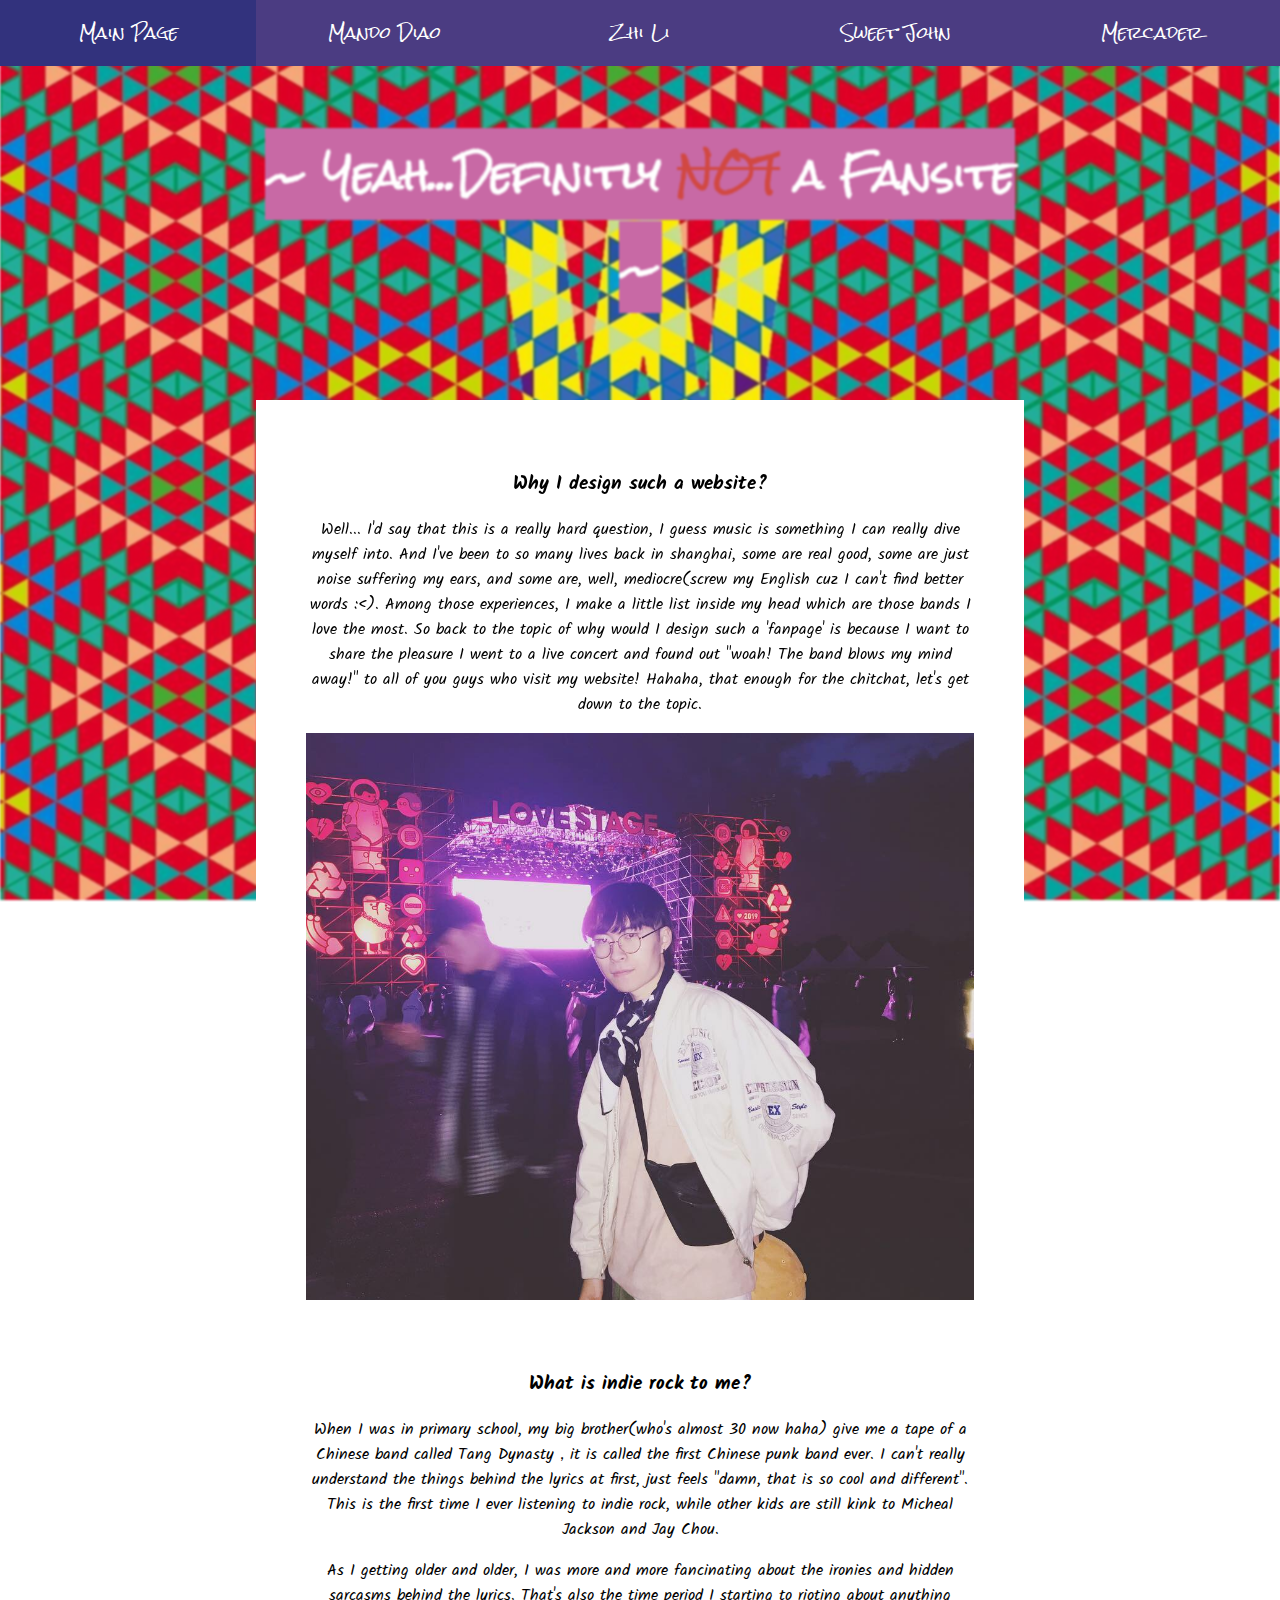
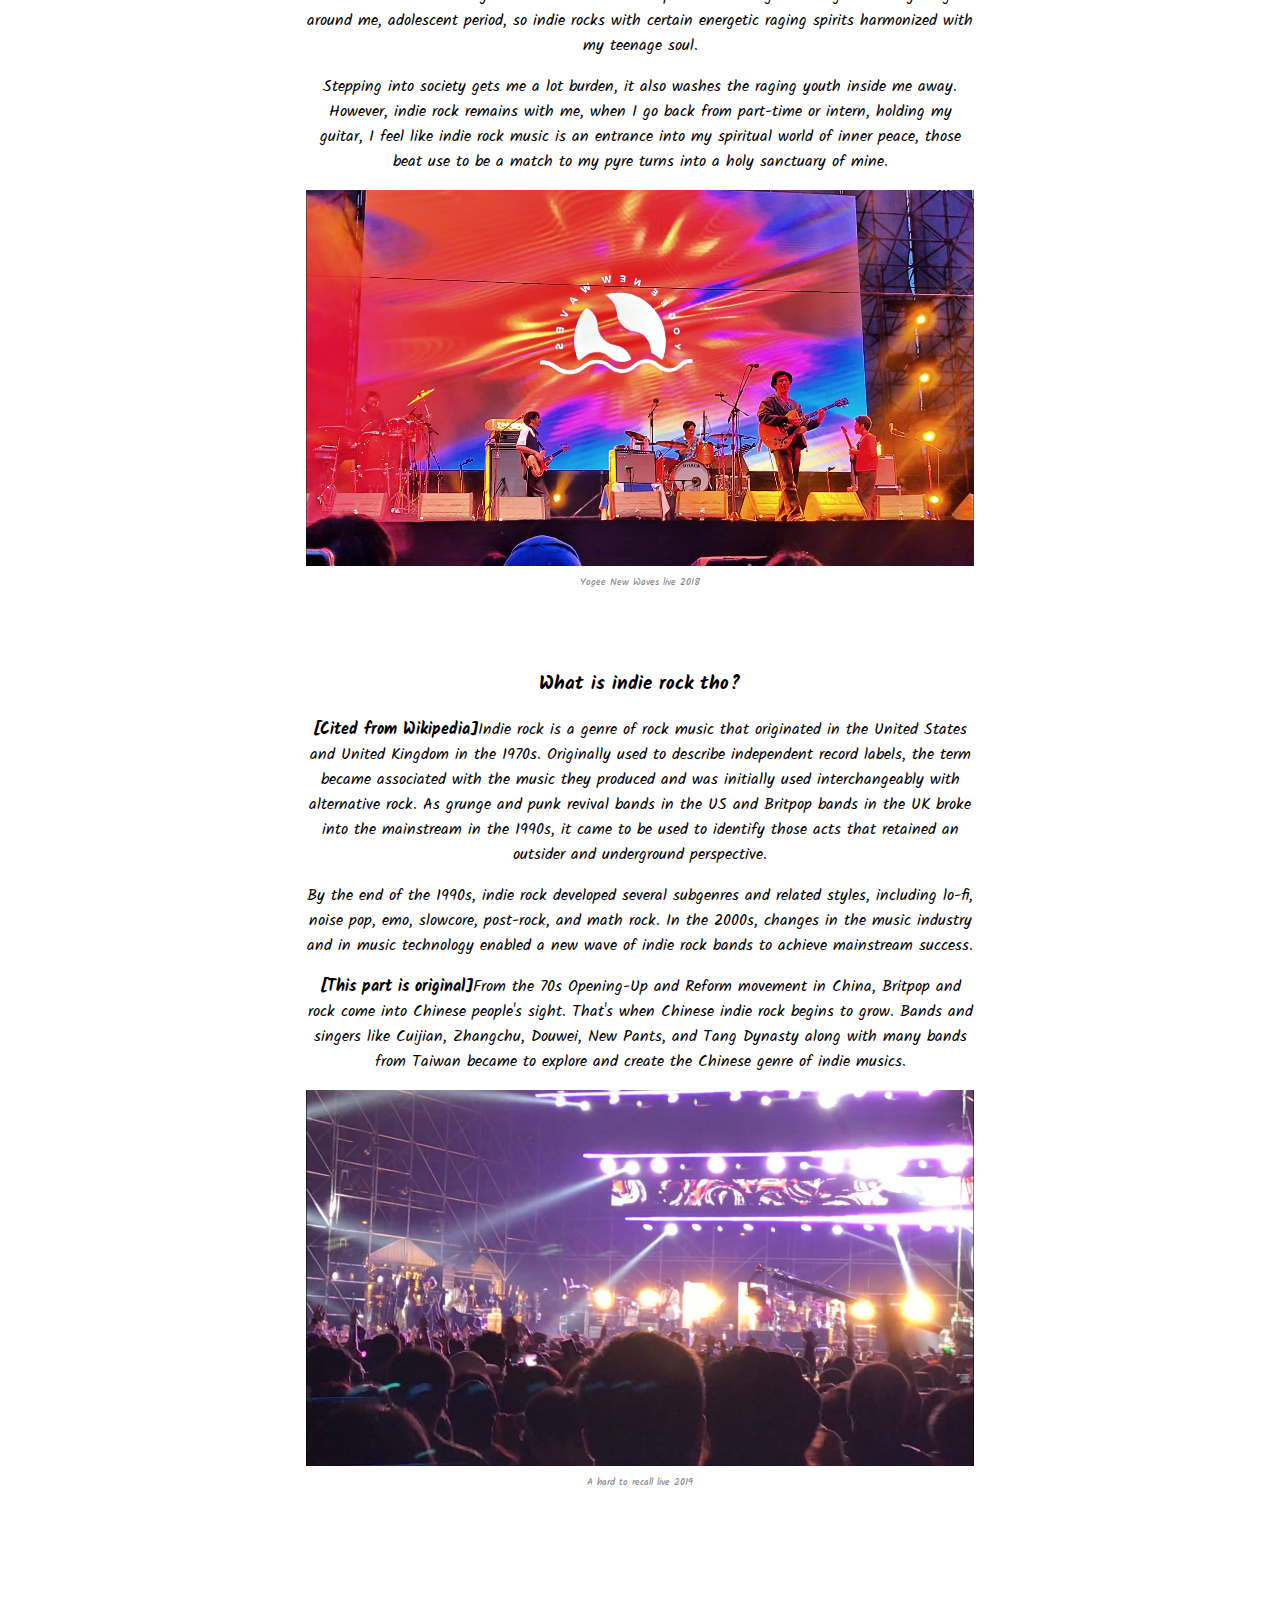
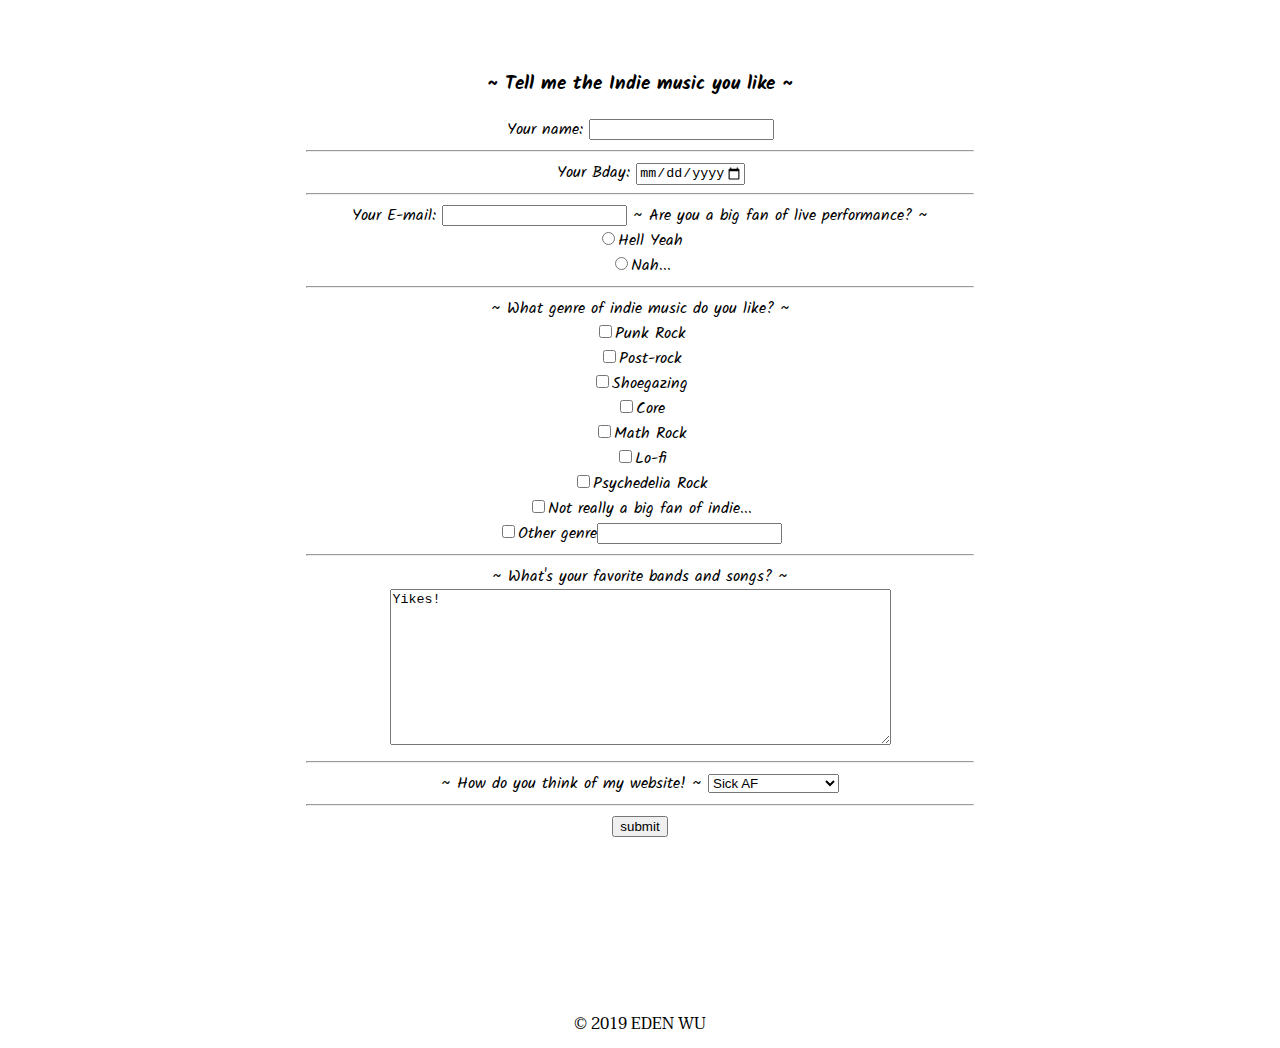
<file: assignment1b/index.html>
<!DOCTYPE html>
<html>
<head>
	<title>Anti-fansite fansite index</title>
	<link rel="stylesheet" type="text/css" href="css/style.css">
</head>
<body>
<nav>
	<li id="nav-1" class="nav-item">
		<a href="index.html">Main Page</a>
	</li>
	<li id="nav-2" class="nav-item">
		<a href="mando_diao.html">Mando Diao</a>
	</li>
	<li id="nav-3" class="nav-item">
		<a href="lizhi.html">Zhi Li</a>
	</li>
	<li id="nav-4" class="nav-item">
		<a href='sweet_john.html'>Sweet John</a>
	</li>
	<li id="nav-5" class="nav-item">
		<a href='mercader.html'>Mercader</a>
	</li>
</nav>

<div class="header">
	<h2 style="display: inline;">~ Yeah...Definitly </h2><h2 style="display: inline;color: rgb(209,72,66);text-decoration:line-through;">NOT</h2><h2 style="display: inline;"> a Fansite ~</h2>
</div>

<article>
	<section id="col-0"></section>
	<section id="col-1">
		<h3>Why I design such a website?</h3>
		<p>Well... I'd say that this is a really hard question, I guess music is something I can really dive myself into. And I've been to so many lives back in shanghai, some are real good, some are just noise suffering my ears, and some are, well, mediocre(screw my English cuz I can't find better words :<). Among those experiences, I make a little list inside my head which are those bands I love the most. So back to the topic of why would I design such a 'fanpage' is because I want to share the pleasure I went to a live concert and found out "woah! The band blows my mind away!" to all of you guys who visit my website! Hahaha, that enough for the chitchat, let's get down to the topic.</p>
		<img src="image/1.jpg" width="100%" >
		<aside>me at Shanghai Super Strawberry Fest 2018</aside>
	</section>
		
	<section id="col-2">
		<h3>What is indie rock to me?</h3>
		<p>When I was in primary school, my big brother(who's almost 30 now haha) give me a tape of a Chinese band called Tang Dynasty，it is called the first Chinese punk band ever. I can't really understand the things behind the lyrics at first, just feels "damn, that is so cool and different". This is the first time I ever listening to indie rock, while other kids are still kink to Micheal Jackson and Jay Chou.</p>
		<p>As I getting older and older, I was more and more fancinating about the ironies and hidden sarcasms behind the lyrics. That's also the time period I starting to rioting about anything around me, adolescent period, so indie rocks with certain energetic raging spirits harmonized with my teenage soul.</p>
		<p>Stepping into society gets me a lot burden, it also washes the raging youth inside me away. However, indie rock remains with me, when I go back from part-time or intern, holding my guitar, I feel like indie rock music is an entrance into my spiritual world of inner peace, those beat use to be a match to my pyre turns into a holy sanctuary of mine.</p>
		<img src="image/3.jpg" width="100%" >
		<aside>Yogee New Waves live 2018</aside>
	</section>

	<section id="col-3">
		<h3>What is indie rock tho?</h3>
		<p><h4 style="display: inline;font-weight: bold;">[Cited from Wikipedia]</h4>Indie rock is a genre of rock music that originated in the United States and United Kingdom in the 1970s. Originally used to describe independent record labels, the term became associated with the music they produced and was initially used interchangeably with alternative rock. As grunge and punk revival bands in the US and Britpop bands in the UK broke into the mainstream in the 1990s, it came to be used to identify those acts that retained an outsider and underground perspective. 
		<p>By the end of the 1990s, indie rock developed several subgenres and related styles, including lo-fi, noise pop, emo, slowcore, post-rock, and math rock. In the 2000s, changes in the music industry and in music technology enabled a new wave of indie rock bands to achieve mainstream success.</p>
		<p><h4 style="display: inline;font-weight: bold;">[This part is original]</h4>From the 70s Opening-Up and Reform movement in China, Britpop and rock come into Chinese people's sight. That's when Chinese indie rock begins to grow. Bands and singers like Cuijian, Zhangchu, Douwei, New Pants, and Tang Dynasty along with many bands from Taiwan became to explore and create the Chinese genre of indie musics.</p>
		<img src="image/4.png" width="100%" >
		<aside>A hard to recall live 2019</aside>
	</section>

	<section id="form">
		<h3>~ Tell me the Indie music you like ~</h3>
		<form>
			Your name: <input type="text" name="name">
			<hr>　
			Your Bday: <input type="date" name="bday" min="1970-01-01" max="2019-12-31">
			<hr>
			Your E-mail: <input type="email" name="email">
			~ Are you a big fan of live performance? ~<br>
			<input type="radio" name="live" value="Y">Hell Yeah<br>
			<input type="radio" name="live" value="N">Nah...<br>
			<hr>
			~ What genre of indie music do you like? ~<br>
			<input type="checkbox" name="genre" value="punk_rock">Punk Rock<br>
			<input type="checkbox" name="genre" value="post_rock">Post-rock<br>
			<input type="checkbox" name="genre" value="shoegazing">Shoegazing<br>
			<input type="checkbox" name="genre" value="core">Core<br>
			<input type="checkbox" name="genre" value="math_rock">Math Rock<br>
			<input type="checkbox" name="genre" value="lo_fi">Lo-fi<br>
			<input type="checkbox" name="genre" value="psychedelia">Psychedelia Rock<br>
			<input type="checkbox" name="genre" value="not_really">Not really a big fan of indie...<br>
			<input type="checkbox" name="genre" value="other">Other genre<input type="text" name="genre"><br>
			<hr>
			~ What's your favorite bands and songs? ~<br>
			<textarea name="textarea" rows="10" cols="60%">Yikes!</textarea>
			<hr>
			~ How do you think of my website! ~
			<select name="rate">
				<option value="sick" selected="selected">Sick AF</option>
				<option value="cool">Pretty kewl</option>
				<option value="soso">Actually don't care</option>
				<option value="bad">I hate it!</option>
			</select>
			<hr>
			<input type="submit" value="submit">
		</form>
	</section>
</article>

<footer>© 2019 EDEN WU</footer>
</body>
</html>
</file>
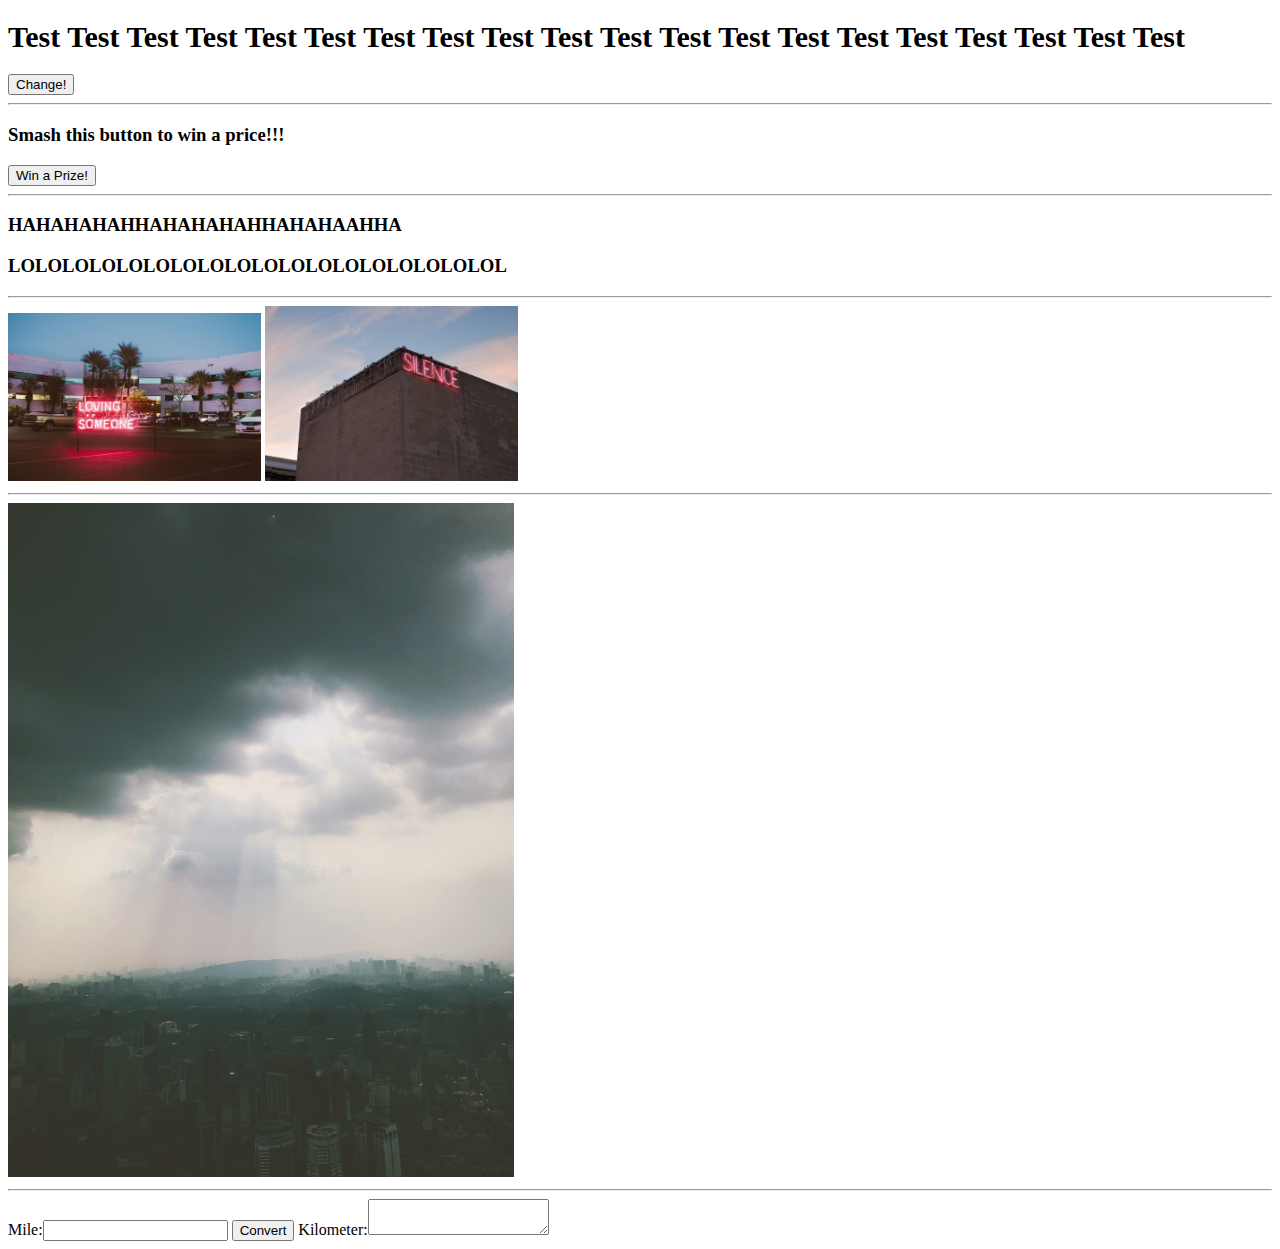
<file: assignment2/index.html>
<!DOCTYPE html>
<html>
<head>
	<title>Test</title>
	<script type="text/javascript" src="asg2.js"></script>
</head>
<body>
	<h1 style="font-size: 30px;">Test Test Test Test Test Test Test Test Test Test Test Test Test Test Test Test Test Test Test Test</h1>
	<button type="button" onclick="change()">Change!</button>
	<hr>
	<h3>Smash this button to win a price!!!</h3>
	<button type="button" onclick="randArray()">Win a Prize!</button>

	<hr>
	<h3 id="p1" onclick="swapT()">HAHAHAHAHHAHAHAHAHHAHAHAAHHA</h3>
	<h3 id="p2" onclick="swapT()">LOLOLOLOLOLOLOLOLOLOLOLOLOLOLOLOLOLOL</h3>

	<hr>
	<img width="20%" onclick="swapI()" id="img1" src="image/1.jpg">
	<img width="20%" onclick="swapI()" id="img2" src="image/2.jpg">
	<hr>
	<img width="40%" id="img3" onclick = "newDoc()" src="image/Beautiful_Picture.jpg">
	<hr>

	Mile:<input type="input" name="mile" id="mile">
	<button type="button" name="convert" onclick="convert(this.form)">Convert</button>
	Kilometer:<textarea id="kilo"></textarea>
</body>
</html>
</file>
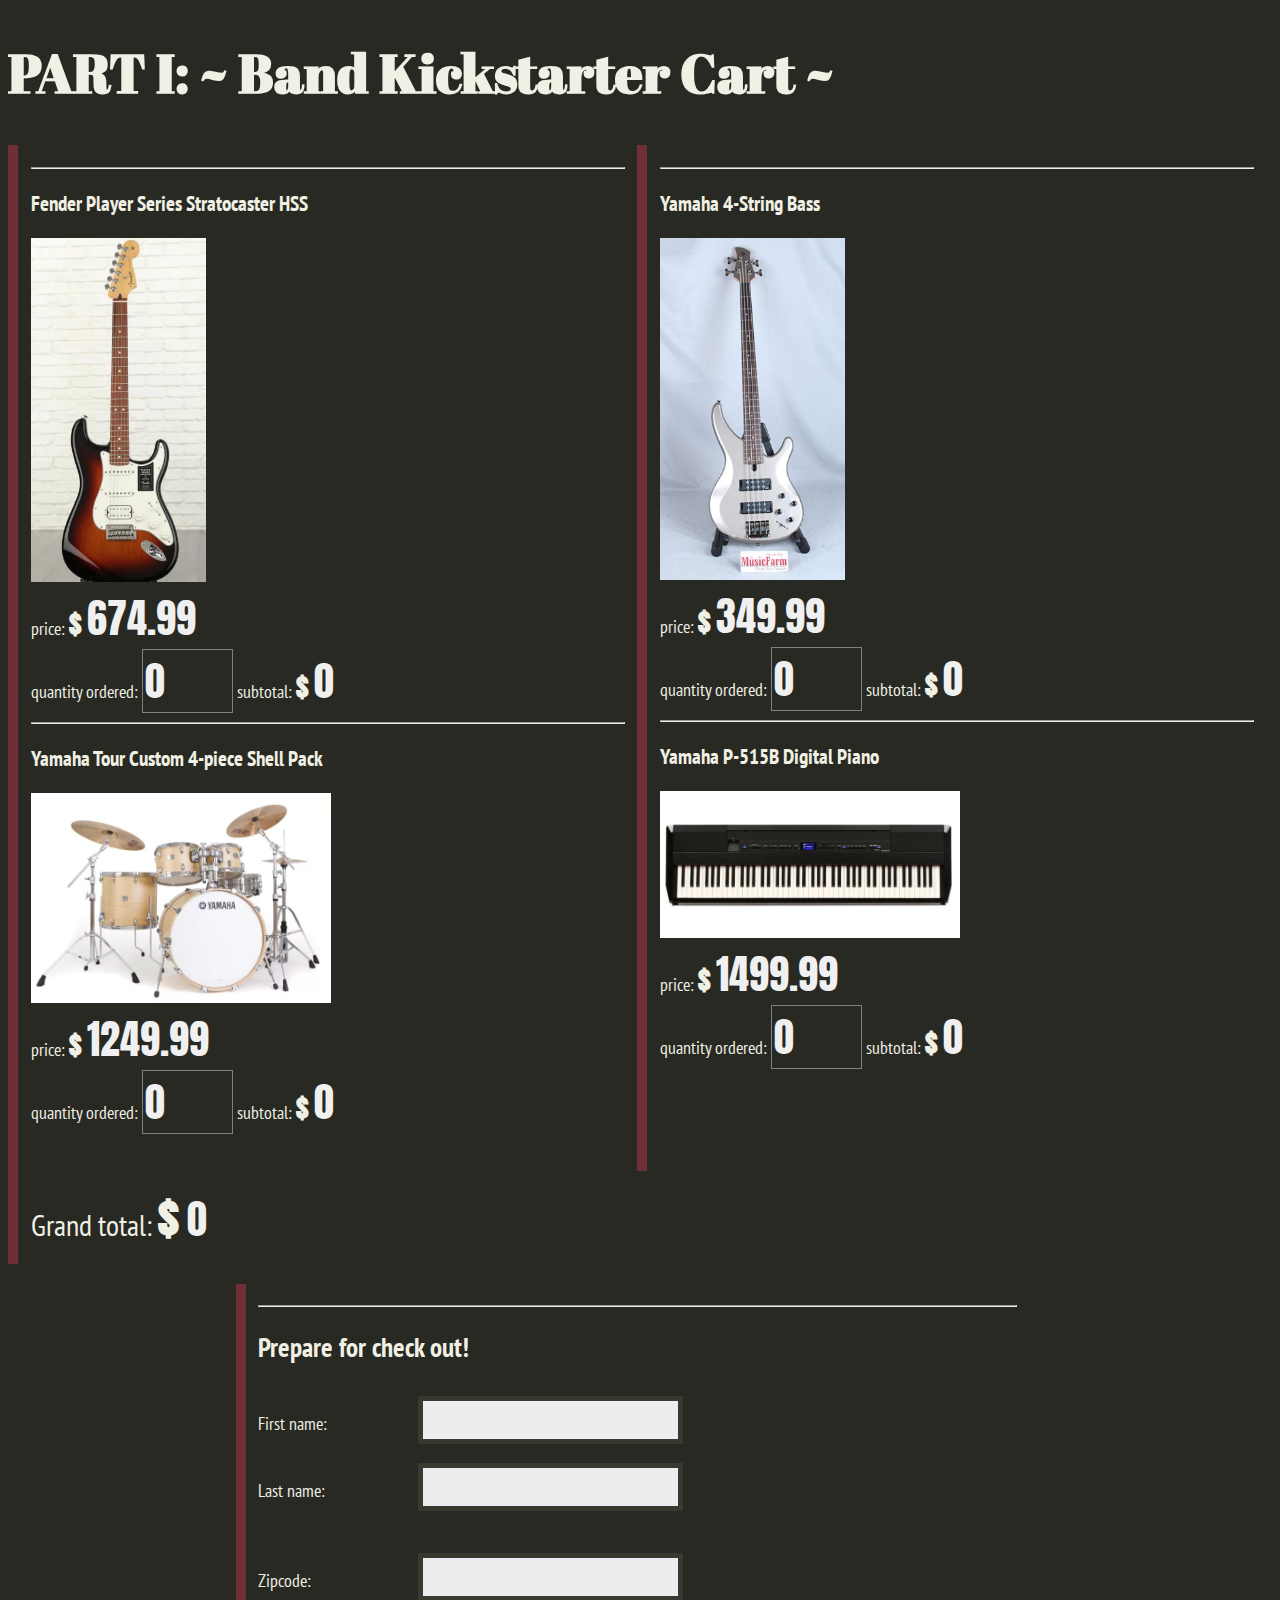
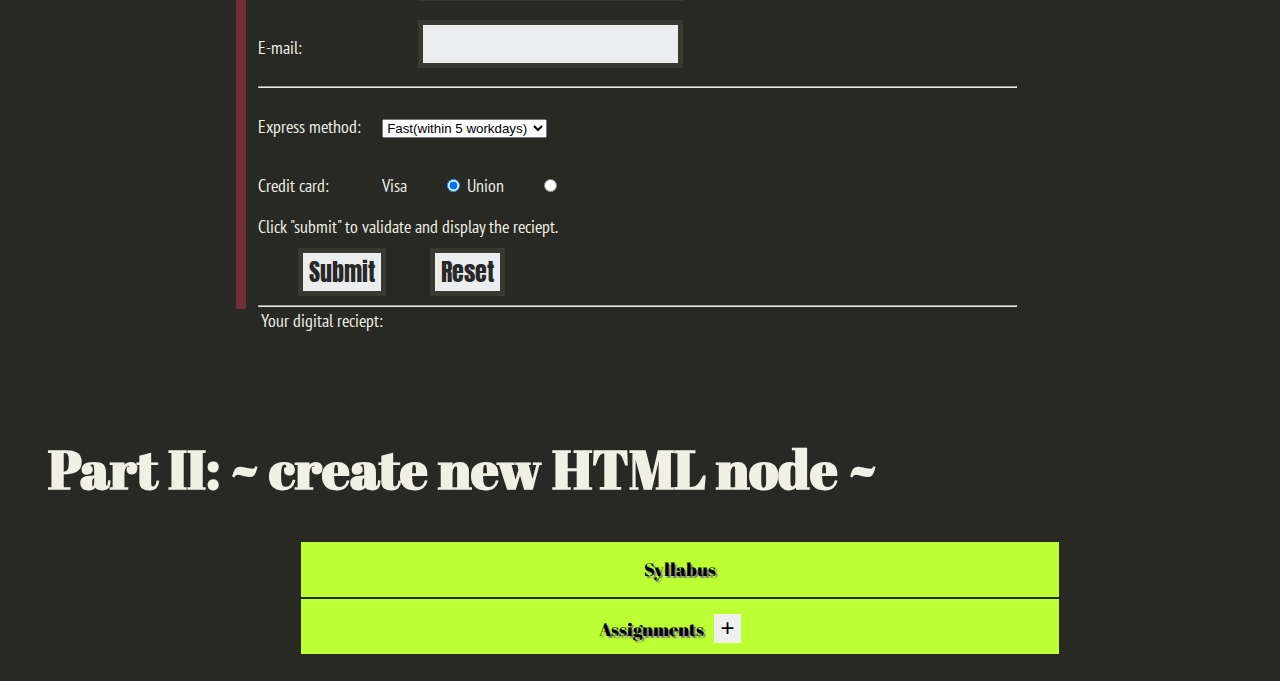
<file: assignment4/index.html>
<!DOCTYPE html>
<html>
<head>
	<title>PART I: ~This is my shopping cart~</title>
	<link rel="stylesheet" type="text/css" href="style.css">
	<link href="https://fonts.googleapis.com/css?family=Abril+Fatface|Anton|PT+Sans+Narrow&display=swap" rel="stylesheet">
</head>
<body>
<h1>PART I: ~ Band Kickstarter Cart ~</h1>

<form id="form-0">
	<section id="sec-1">
	<hr>
	<h3>Fender Player Series Stratocaster HSS</h3>
	<img src="image/guitar.png" width="175px">
	<br>
		price: <h2 style="display: inline; font-family: 'Anton', sans-serif;">$</h2>
		<input type="number" name="price-1" id="price-1" value=674.99 readonly> 
	<br>
		quantity ordered: 
		<input style="border: 1px solid grey;" type="number" name="qt-1" id="qt-1" value=0 min=0 max=3>

		subtotal: <h2 style="display: inline; font-family: 'Anton', sans-serif;">$</h2>
		<input style="width: 180px;" type="number" id="stotal-1" name="stotal-1" value=0 readonly>
	<hr>
	
	<h3>Yamaha Tour Custom 4-piece Shell Pack</h3>
	<img src="image/drumset.png" width="300px">
	<br>
	 price: <h2 style="display: inline; font-family: 'Anton', sans-serif;">$</h2>
	<input type="number" name="price-4" id="price-4"value=1249.99 readonly> 
	<br>
	quantity ordered: 
	<input style="border: 1px solid grey;" type="number" name="qt-4" id="qt-4" value=0 min=0 max=3>

	subtotal: <h2 style="display: inline; font-family: 'Anton', sans-serif;">$</h2>
	<input style="width: 180px;" type="number" id="stotal-4" name="stotal-4" value=0 readonly>
	
	</section>

	<section id="sec-2">
	<hr>
	<h3>Yamaha 4-String Bass</h3>
	<img src="image/bass.png" width="185px">
	<br>
	 price: <h2 style="display: inline; font-family: 'Anton', sans-serif;">$</h2>
	<input type="number" name="price-2" id="price-2"value=349.99 readonly> 
	<br>
	quantity ordered: 
	<input style="border: 1px solid grey;" type="number" name="qt-2" id="qt-2" value=0 min=0 max=3>

	subtotal: <h2 style="display: inline; font-family: 'Anton', sans-serif;">$</h2>
	<input style="width: 180px;" type="number" id="stotal-2" name="stotal-2" value=0 readonly>

	<hr>
	<h3>Yamaha P-515B Digital Piano</h3>
	<img src="image/keyboard.png" width="300px">
	<br>
	 price: <h2 style="display: inline; font-family: 'Anton', sans-serif;">$</h2>
	<input type="number" name="price-3" id="price-3"value=1499.99 readonly> 
	<br>
	quantity ordered: 
	<input style="border: 1px solid grey;" type="number" name="qt-3" id="qt-3" value=0 min=0 max=3>

	subtotal: <h2 style="display: inline; font-family: 'Anton', sans-serif;">$</h2>
	<input style="width: 180px;" type="number" id="stotal-3" name="stotal-3" value=0 readonly>
	
	</section>

<section id="sec-3" style="height: 10%; width: 97%">
	Grand total: <h2 style="display: inline; font-family: 'Anton', sans-serif;">$</h2>
	 <input type="number" name="gtotal" id="gtotal" value=0 readonly>

</section>
</form>

<form id="form-1">
<section id="sec-4" style="height: 600px; width: 60%; float: center; margin-top: 20px; margin-left: 18%; margin-right: 20%;">
	<hr>
	<h2>Prepare for check out!</h2>
	<p>First name: </p><input type="text" id="firstname" name="firstname"><br>
	<p>Last name: </p><input type="text" id="lastname" name="lastname">
	<br><br>
	<p>Zipcode: </p><input type="number" name="zipcode" id="zipcode"><br>
	<p>E-mail: </p><input type="text" name="email" id="email">
	<br><hr>
	<p>Express method: </p>
	<select name="express">
		<option value="Fast" selected>Fast(within 5 workdays)</option>
		<option value="Regular">Regular(5-10 workdays)</option>
	</select>
	<br>
	<p>Credit card:</p> Visa<input type="radio" name="creditcard" value="Visa" checked>
	Union<input type="radio" name="creditcard" value="Union">

	<br>
	<aside>Click "submit" to validate and display the reciept.</aside>
	<input type="submit" value="Submit">
	<input type="reset" value="Reset">
	<hr>
</section>
	<div id="demo" style="padding-left: 20%;">Your digital reciept:</div>
</form>

<br>
<br>
</hr>
<ul id="navbar">
	<h1>Part II: ~ create new HTML node ~</h1>
	<li>Syllabus</li>
	<li>Assignments<button style="display: inline;" id='bt-expand'>+</button></li>

</ul>

<script type="text/javascript" src="script.js"></script>
</body>
</html>
</file>
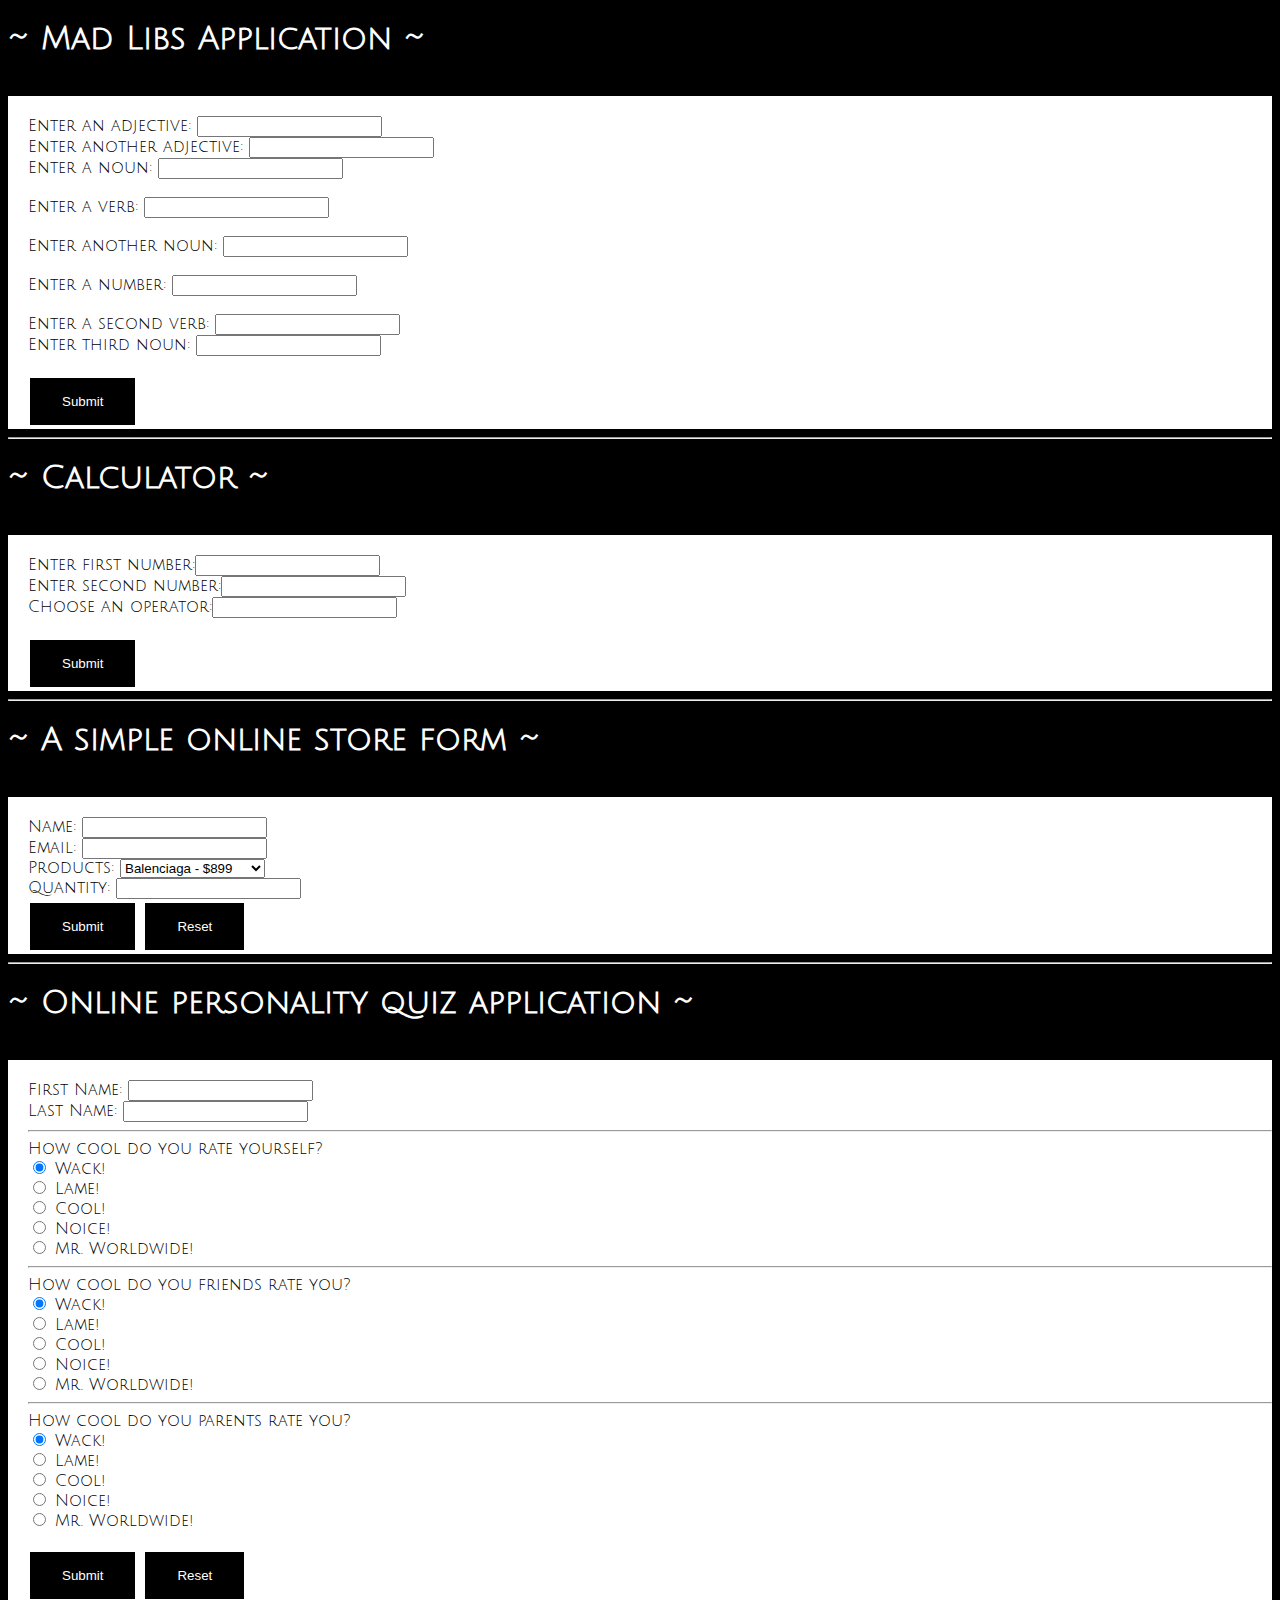
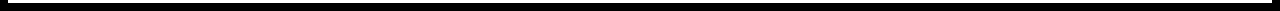
<file: assignment6/index.html>
<!DOCTYPE html>
<html>
<head>
	<title>Assignment 6 - PHP</title>
	<link rel="stylesheet" type="text/css" href="style.css">
	<link href="https://fonts.googleapis.com/css?family=Julius+Sans+One|Zhi+Mang+Xing&display=swap" rel="stylesheet">
</head>
<body>
<h1>~ Mad Libs Application ~</h1>
<br>
<form action="madlibs.php" method="post" id="form-1">
	Enter an adjective: <input type="text" name="adjective-1"><br>
	Enter another adjective: <input type="text" name="adjective-2"><br>
	Enter a noun: <input type="text" name="noun-1"><br>
	<br>
	Enter a verb: <input type="text" name="verb-1"><br>
	<br>
	Enter another noun: <input type="text" name="noun-2"><br>
	<br>
	Enter a number: <input type="number" name="number"><br>
	<br>
	Enter a second verb: <input type="text" name="verb-2"><br>
	Enter third noun: <input type="text" name="noun-3"><br>
	<br>
	<input type="submit" name="submit">
</form>
<hr>
<h1>~ Calculator ~</h1>
<br>
<form action="calculator.php" method="post" id="form-2">
	Enter first number:<input id="number1" type="number" step="any" name="number1"><br>
	Enter second number:<input id="number2" type="number" step="any" name="number2"><br>
	Choose an operator:<input id="operator" type="text" name="operator"><br>
	<br>
	<input id="calculate" type="submit" name="submit"><br>
</form>
<hr>
<h1>~ A simple online store form ~</h1>
<br>
<form action="online.php" method="post" id="form-3">
	Name: <input type="text" name="name"><br>
	Email: <input type="email" name="email"><br>
	Products: 
	<select name="product">
		<option value="Balenciaga" selected>Balenciaga - $899</option><br>
		<option value="Louis Votton">Louis Votton - $1299</option><br>
	</select><br>
	Quantity: <input type="number" name="qt"><br>

	<input type="submit" name="submit">
	<input type="reset" name="reset">

</form>

<hr>
<h1>~ Online personality quiz application ~</h1>
<br>
<form action="quiz.php" method="post" id="form-4">
	First Name: <input type="text" name="firstname"><br>
	Last Name: <input type="text" name="lastname"><br>
<hr>
	How cool do you rate yourself?<br>
	<input type="radio" name="cool-1" value="wack" checked> Wack!<br>
	<input type="radio" name="cool-1" value="lame"> Lame!<br>
	<input type="radio" name="cool-1" value="cool"> Cool!<br>
	<input type="radio" name="cool-1" value="noice"> Noice!<br>
	<input type="radio" name="cool-1" value="worldwide"> Mr. Worldwide!<br>
<hr>
	How cool do you friends rate you?<br>
	<input type="radio" name="cool-2" value="wack" checked> Wack!<br>
	<input type="radio" name="cool-2" value="lame"> Lame!<br>
	<input type="radio" name="cool-2" value="cool"> Cool!<br>
	<input type="radio" name="cool-2" value="noice"> Noice!<br>
	<input type="radio" name="cool-2" value="worldwide"> Mr. Worldwide!<br>
<hr>
	How cool do you parents rate you?<br>
	<input type="radio" name="cool-3" value="wack" checked> Wack!<br>
	<input type="radio" name="cool-3" value="lame"> Lame!<br>
	<input type="radio" name="cool-3" value="cool"> Cool!<br>
	<input type="radio" name="cool-3" value="noice"> Noice!<br>
	<input type="radio" name="cool-3" value="worldwide"> Mr. Worldwide!<br>
<br>
	<input type="submit" name="submit">
	<input type="reset" name="reset">

</form>

</body>
</html>
</file>
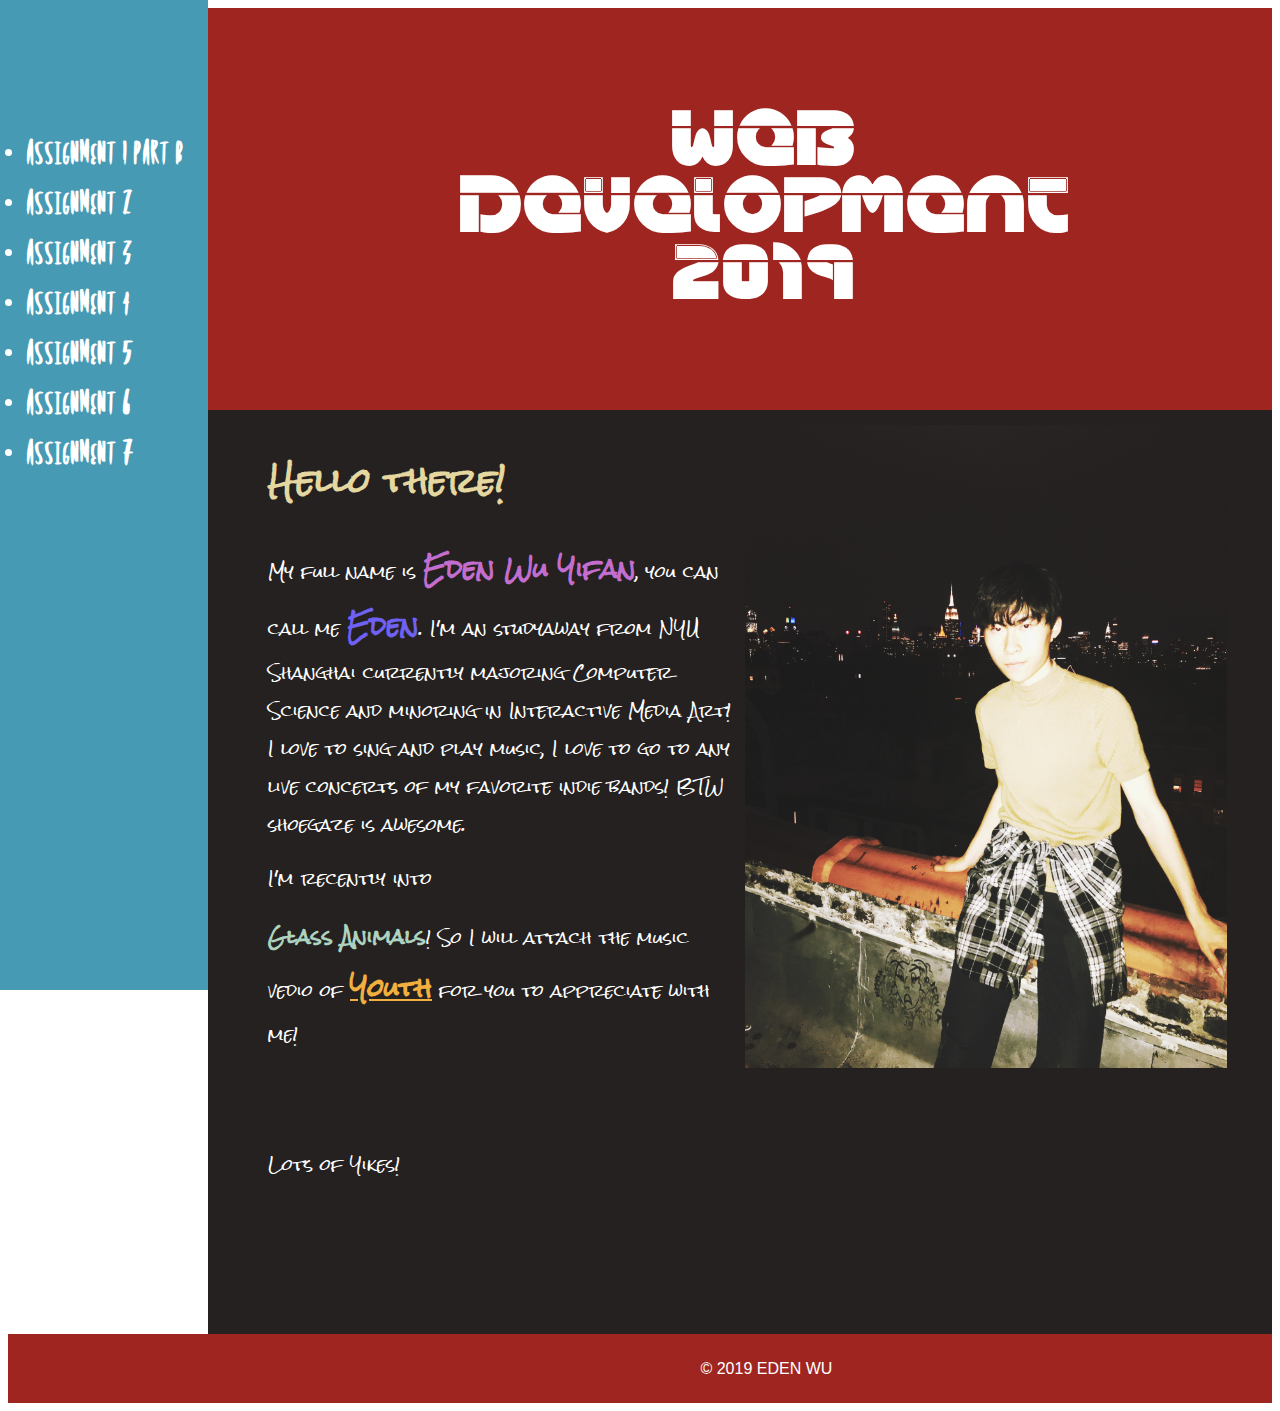
<file: Web Design-assignment 1/index.html>
<!DOCTYPE html>
<html>
<head>
	<title>This is Eden's Mainpage</title>
	<link rel="stylesheet" type="text/css" href="css/style.css">
</head>
<body>
	<div class='header'>
		<h1>Web<br>Development<br>2019</h1>
	</div>

	<div class='navbar'>
		<li id="nav-ass-1" class="nav-item">
			<a href="assignment1b"> Assignment 1 Part B</a>
		</li>
		<li id="nav-ass-2" class="nav-item">
			<a href="assignment2"> Assignment 2</a>
		</li>
		<li id="nav-ass-3" class="nav-item">
			<a href="assignment3">Assignment 3</a><br>
		</li>
		<li id="nav-ass-4" class="nav-item">
			<a href='assignment4'>Assignment 4</a><br>
		</li>
		<li id="nav-ass-5" class="nav-item">
			<a href='assignment5'>Assignment 5</a><br>
		</li>
		<li id="nav-ass-6" class="nav-item">
			<a href='assignment6'>Assignment 6</a><br>
		</li>
		<li id="nav-ass-7" class="nav-item">
			<a href='assignment7/register.php'>Assignment 7</a><br>
		</li>
	</div>

<div class="content">
	<img id="portrait" src="image/self_portrait.jpg" width="50%" height="50%" align="right" hspace="5" vspace="5">
	<p><h1 style="color: rgb(228,215,159);">Hello there!</h1> My full name is <h2 style="display: inline;color: rgb(195,110,206);">Eden Wu Yifan</h2>, you can call me <h2 style="display: inline;color: rgb(111,97,244);">Eden</h2>. I'm an studyaway from NYU Shanghai currently majoring Computer Science and minoring in Interactive Media Art! I love to sing and play music, I love to go to any live concerts of my favorite indie bands! BTW shoegaze is awesome. <br></p>
	<p>I'm recently into <h3 style="display: inline;color: rgb(173,210,191);">Glass Animals</h3>! So I will attach the music vedio of <h2 id="youth"><a href="https://www.youtube.com/watch?v=_ZdsmLgCVdU">Youth</a></h2> for you to appreciate with me!</p>

	<br><br>Lots of Yikes!
	

</div>

<div class="footer">
	© 2019 EDEN WU
</div>
</body>
</file>
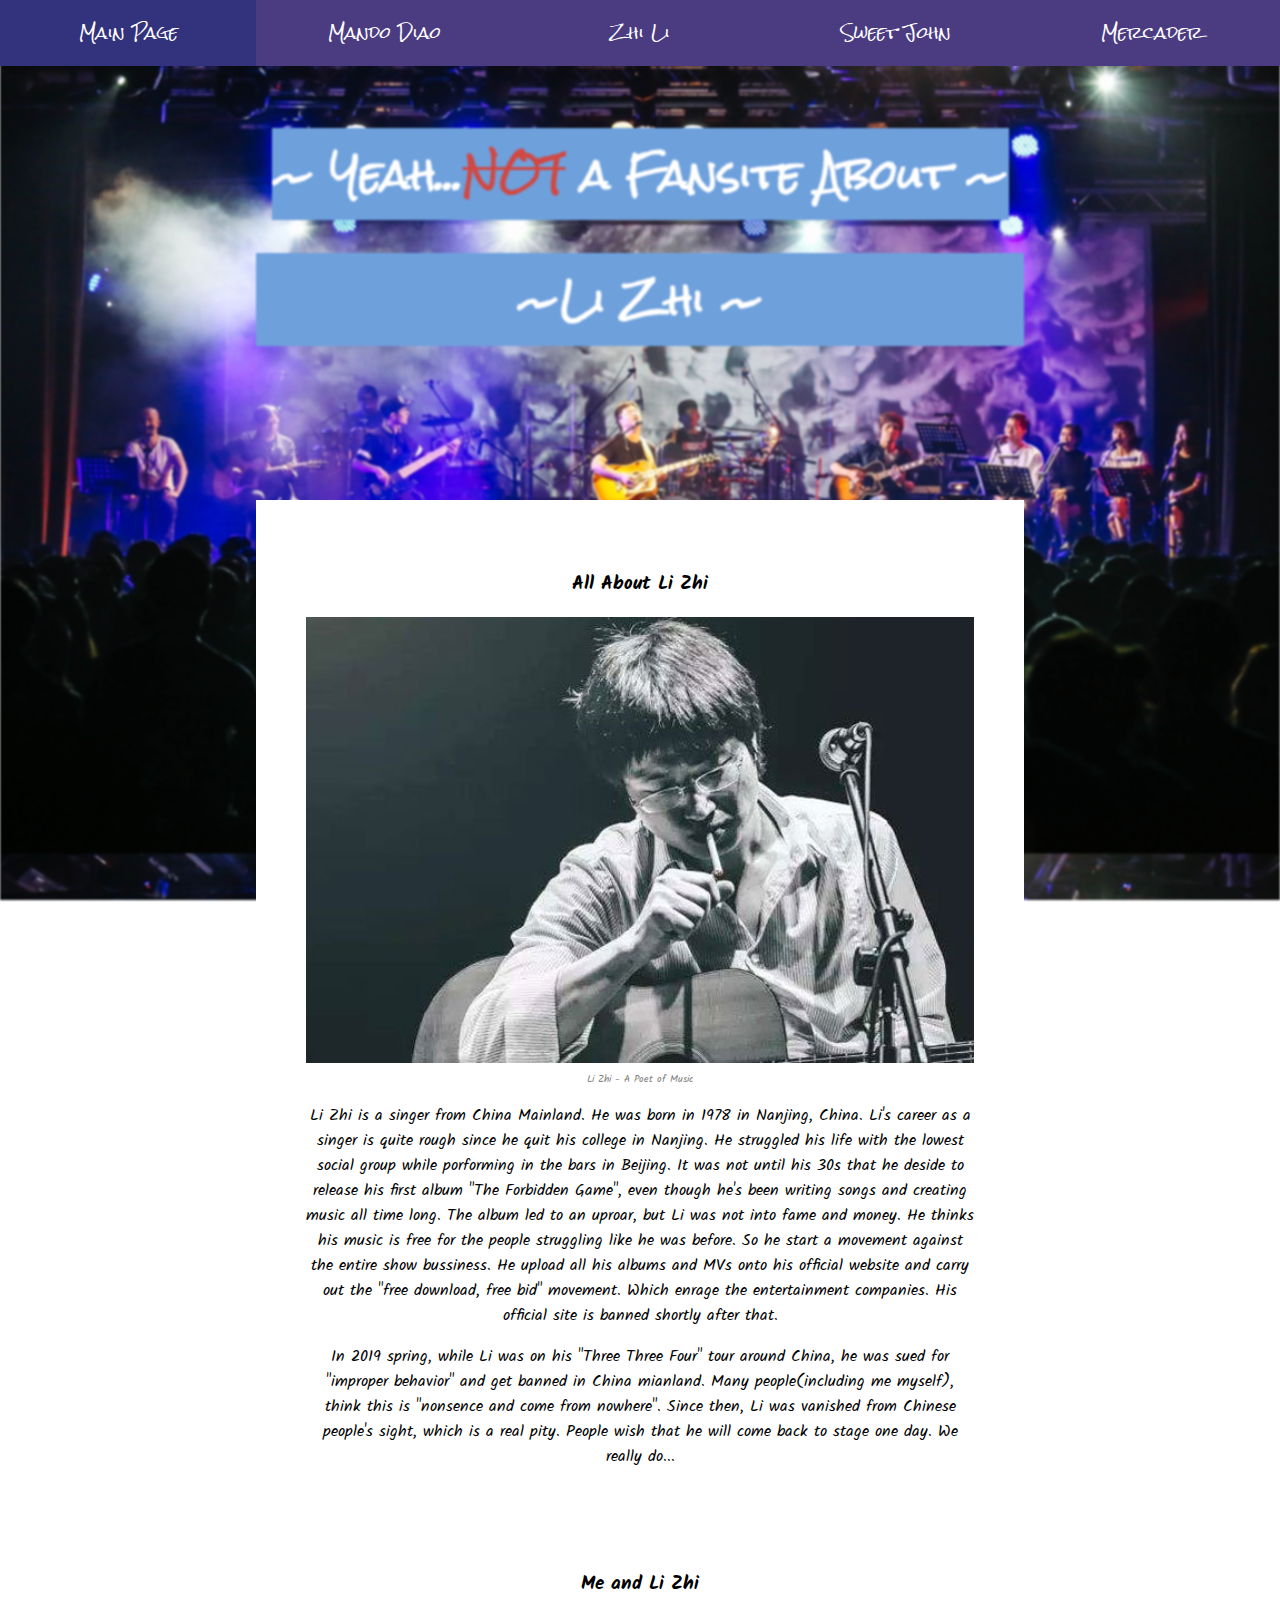
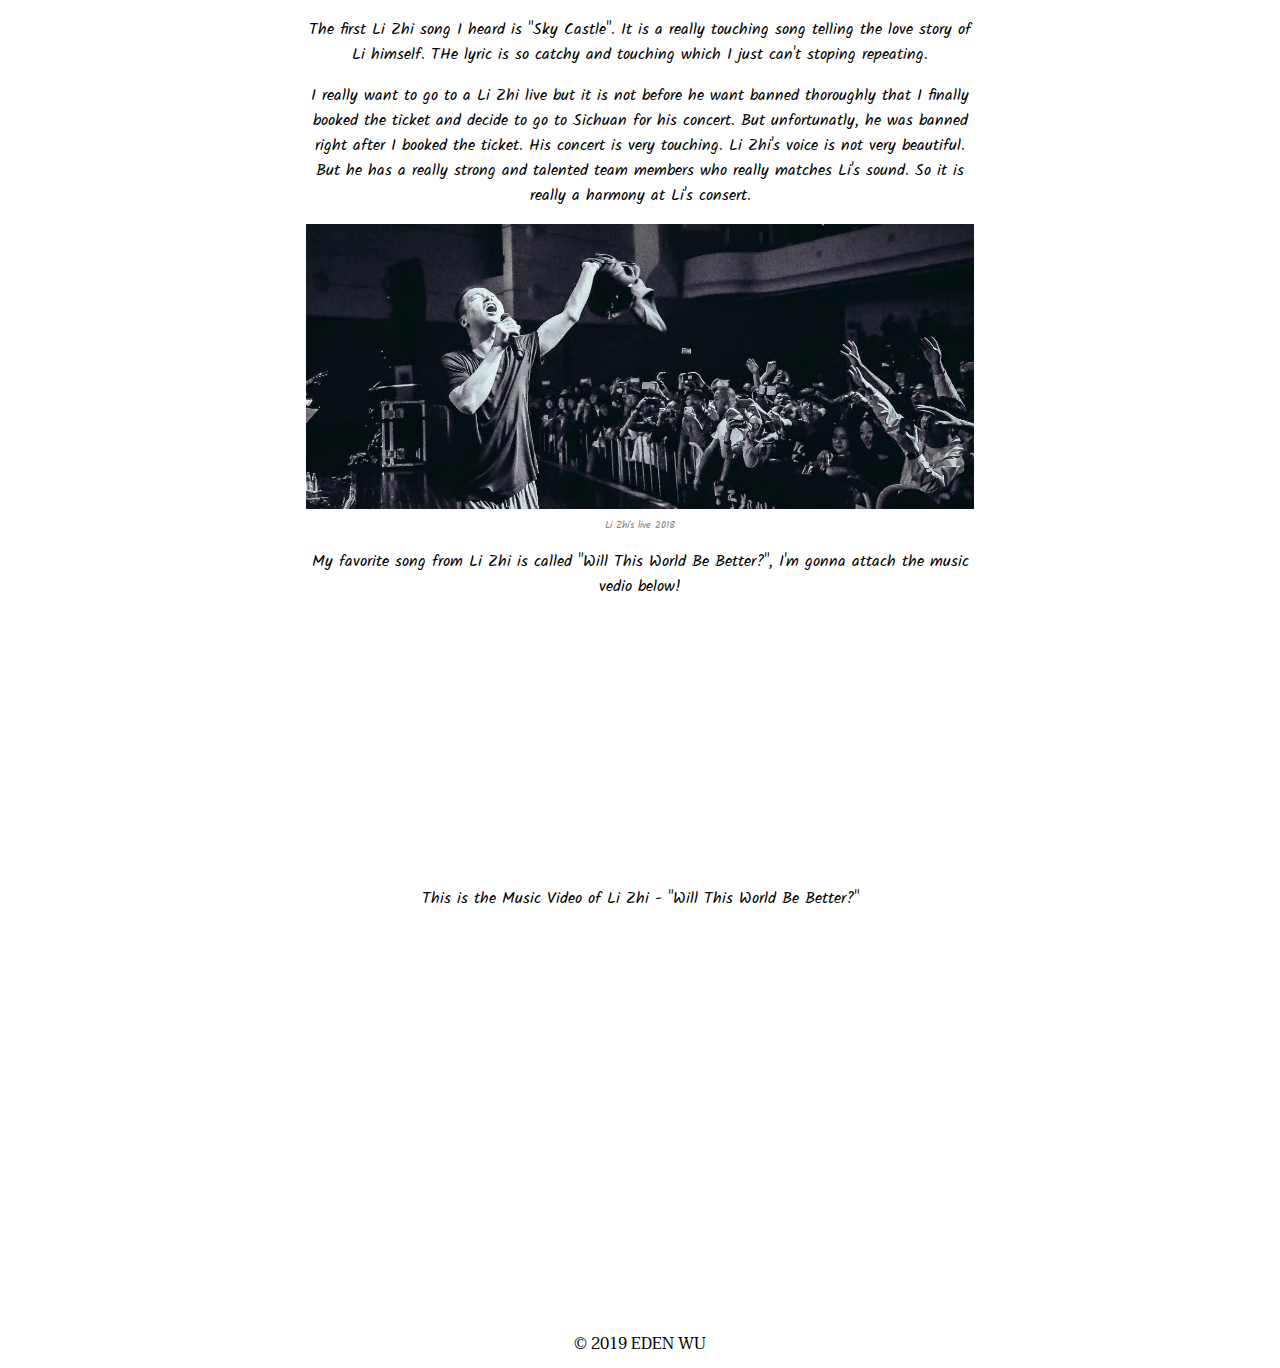
<file: assignment1b/lizhi.html>
<!DOCTYPE html>
<html>
<head>
	<title>Anti-fansite Li Zhi fansite</title>
	<link rel="stylesheet" type="text/css" href="css/li.css">
</head>
<body>
<nav>
	<li id="nav-1" class="nav-item">
		<a href="index.html">Main Page</a>
	</li>
	<li id="nav-2" class="nav-item">
		<a href="mando_diao.html">Mando Diao</a>
	</li>
	<li id="nav-3" class="nav-item">
		<a href="lizhi.html">Zhi Li</a>
	</li>
	<li id="nav-4" class="nav-item">
		<a href='sweet_john.html'>Sweet John</a>
	</li>
	<li id="nav-5" class="nav-item">
		<a href='mercader.html'>Mercader</a>
	</li>
</nav>

<div class="header">
	<h2 style="display: inline;">~ Yeah...</h2><h2 style="display: inline;color: rgb(209,72,66);text-decoration:line-through;">NOT</h2><h2 style="display: inline;"> a Fansite About ~</h2> <h2>~Li Zhi ~</h2>
</div>
<article>
	<section id="col-0"></section>
	<section id="col-1">
		<h3>All About Li Zhi</h3>
		
		<img src="image/Li-2.jpg" width="100%">
		<aside>Li Zhi - A Poet of Music</aside>

		<p>Li Zhi is a singer from China Mainland. He was born in 1978 in Nanjing, China. Li's career as a singer is quite rough since he quit his college in Nanjing. He struggled his life with the lowest social group while porforming in the bars in Beijing. It was not until his 30s that he deside to release his first album "The Forbidden Game", even though he's been writing songs and creating music all time long. The album led to an uproar, but Li was not into fame and money. He thinks his music is free for the people struggling like he was before. So he start a movement against the entire show bussiness. He upload all his albums and MVs onto his official website and carry out the "free download, free bid" movement. Which enrage the entertainment companies. His official site is banned shortly after that.</p>
		<p>In 2019 spring, while Li was on his "Three Three Four" tour around China, he was sued for "improper behavior" and get banned in China mianland. Many people(including me myself), think this is "nonsence and come from nowhere". Since then, Li was vanished from Chinese people's sight, which is a real pity. People wish that he will come back to stage one day. We really do...</p>
		
	</section>
		
	<section id="col-2">
		<h3>Me and Li Zhi</h3>
		<p>The first Li Zhi song I heard is "Sky Castle". It is a really touching song telling the love story of Li himself. THe lyric is so catchy and touching which I just can't stoping repeating.</p>
		<p>I really want to go to a Li Zhi live but it is not before he want banned thoroughly that I finally booked the ticket and decide to go to Sichuan for his concert. But unfortunatly, he was banned right after I booked the ticket. His concert is very touching. Li Zhi's voice is not very beautiful. But he has a really strong and talented team members who really matches Li's sound. So it is really a harmony at Li's consert.</p>
		<img src="image/Li-3.jpeg" width="100%" >
		<aside>Li Zhi's live 2018</aside>
		<p>My favorite song from Li Zhi is called "Will This World Be Better?", I'm gonna attach the music vedio below!</p>
	</section>

	<section id="col-3">
		<p>This is the Music Video of Li Zhi - "Will This World Be Better?"</p>
	  	<iframe width="100%" height="80%" src="https://www.youtube.com/embed/wTqP8Z1DxwE" frameborder="0" allow="accelerometer; autoplay; encrypted-media; gyroscope; picture-in-picture" allowfullscreen></iframe>
	</section>
</article>

<footer>© 2019 EDEN WU</footer>
</body>
</html>
</file>
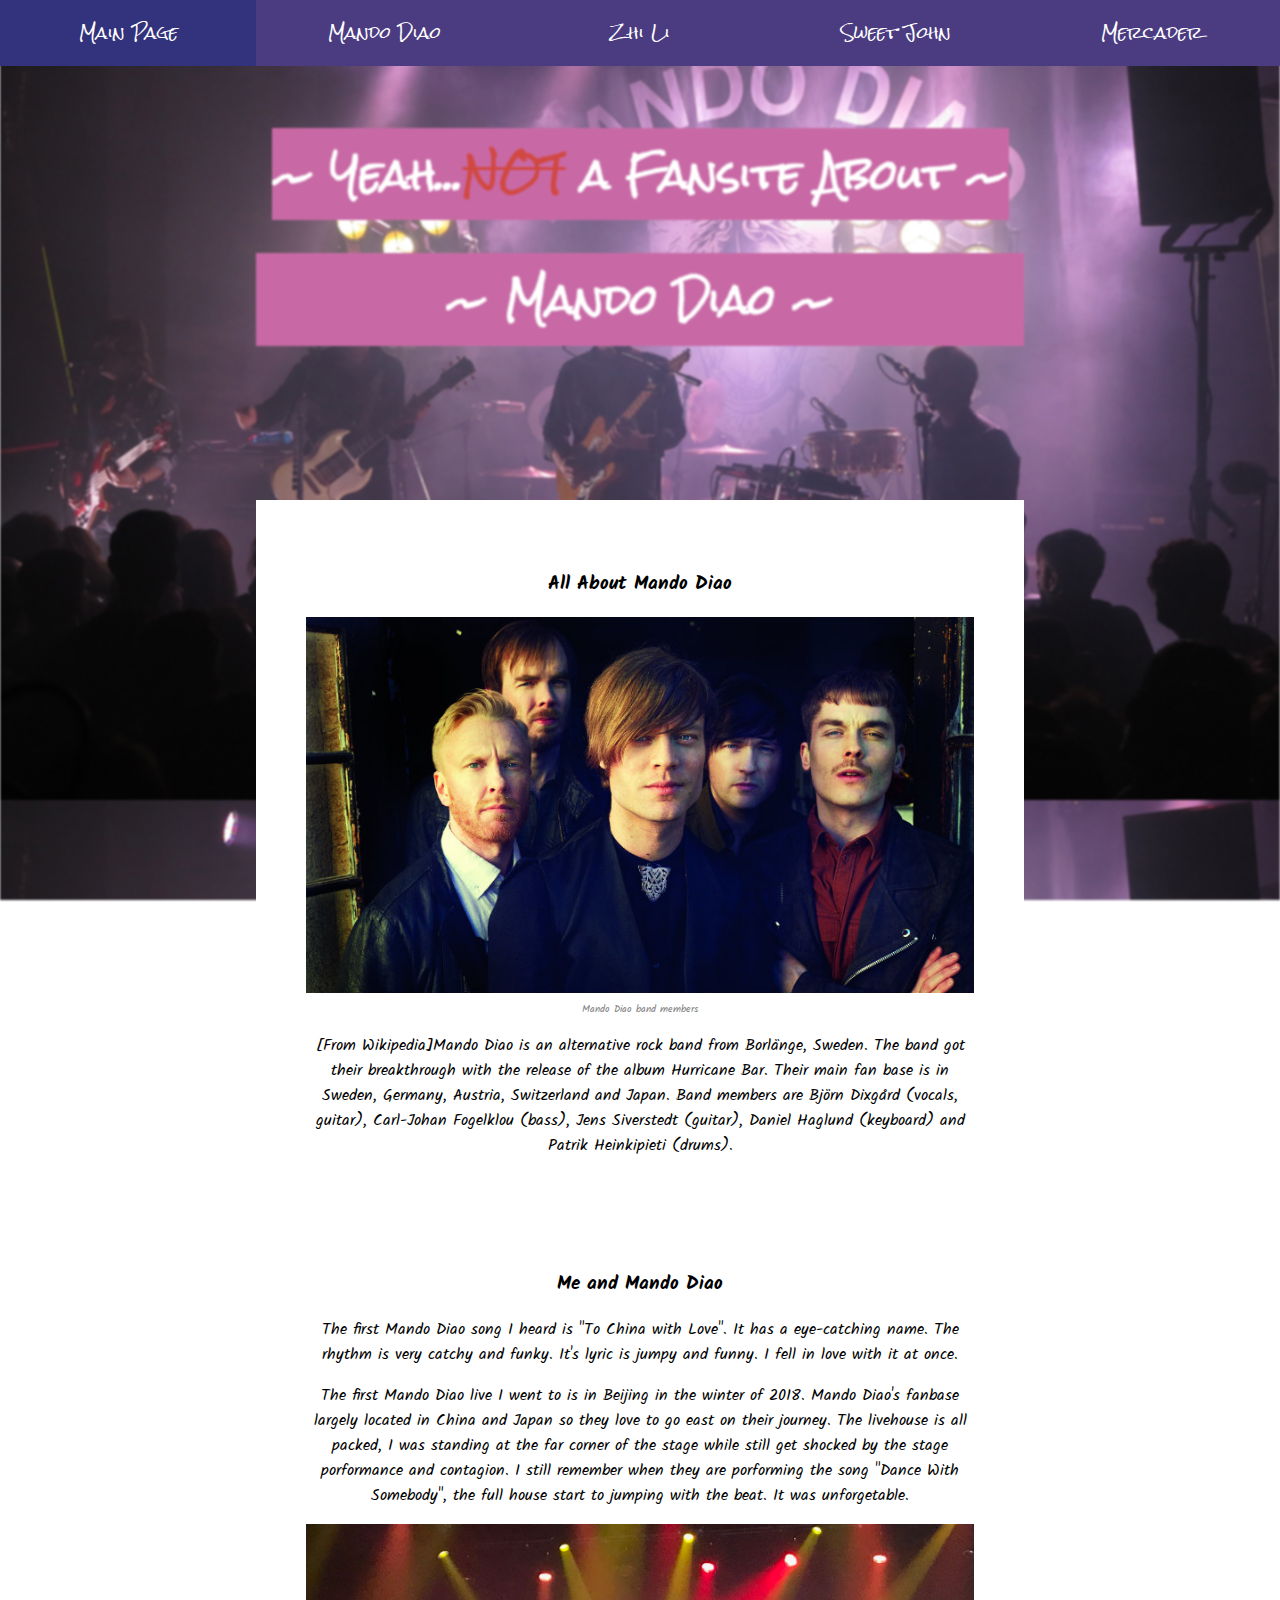
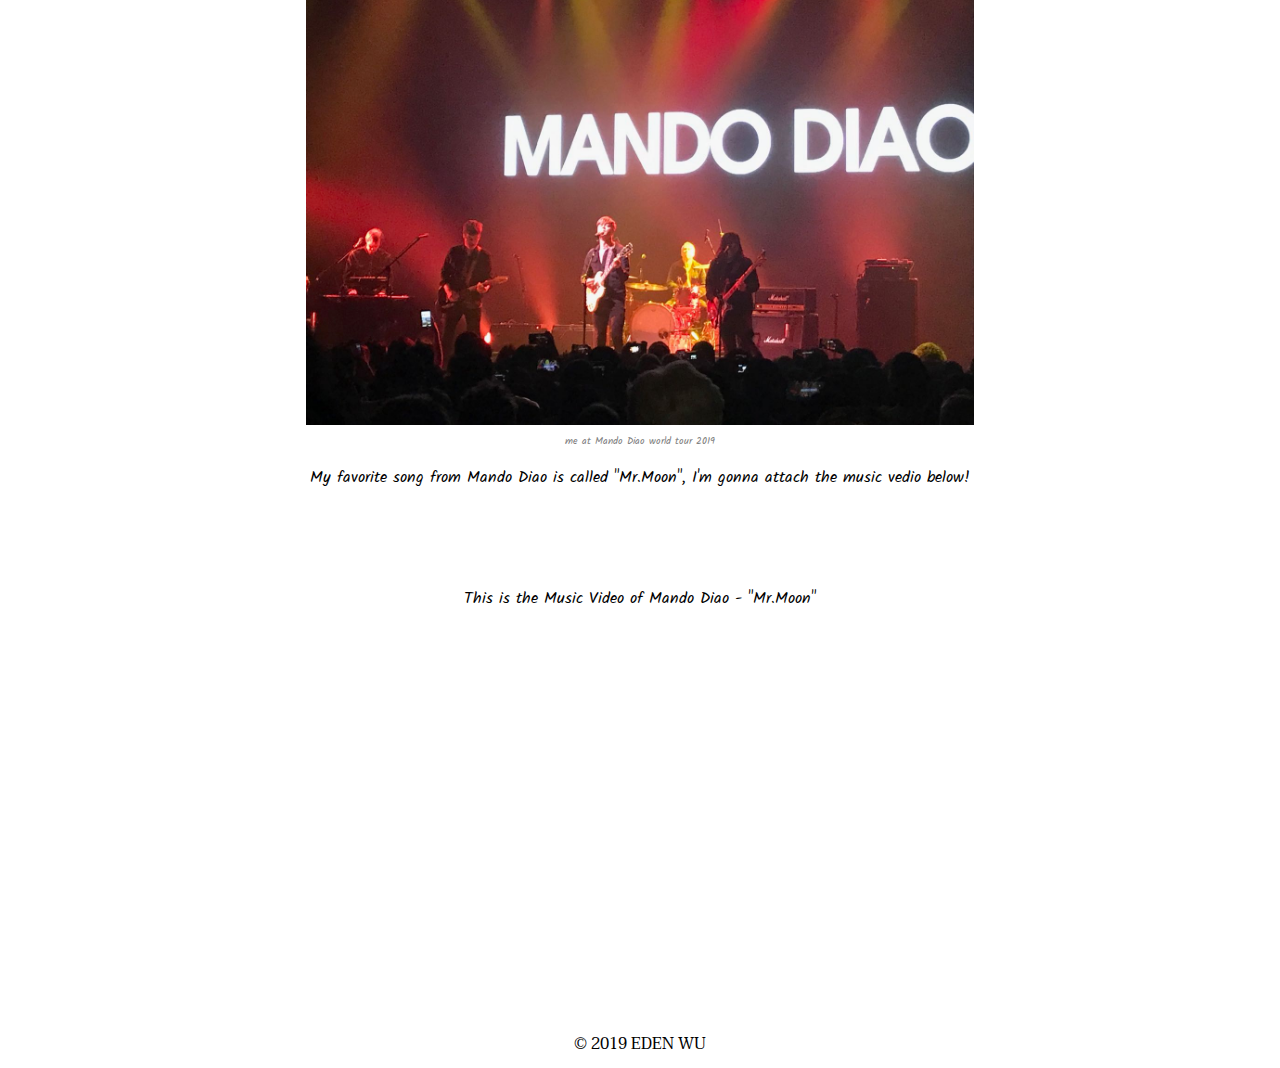
<file: assignment1b/mando_diao.html>
<!DOCTYPE html>
<html>
<head>
	<title>Anti-fansite Mando Diao fansite</title>
	<link rel="stylesheet" type="text/css" href="css/mando.css">
</head>
<body>
<nav>
	<li id="nav-1" class="nav-item">
		<a href="index.html">Main Page</a>
	</li>
	<li id="nav-2" class="nav-item">
		<a href="mando_diao.html">Mando Diao</a>
	</li>
	<li id="nav-3" class="nav-item">
		<a href="lizhi.html">Zhi Li</a>
	</li>
	<li id="nav-4" class="nav-item">
		<a href='sweet_john.html'>Sweet John</a>
	</li>
	<li id="nav-5" class="nav-item">
		<a href='mercader.html'>Mercader</a>
	</li>
</nav>

<div class="header">
	<h2 style="display: inline;">~ Yeah...</h2><h2 style="display: inline;color: rgb(209,72,66);text-decoration:line-through;">NOT</h2><h2 style="display: inline;"> a Fansite About ~</h2> <h2>~ Mando Diao ~</h2>
</div>
<article>
	<section id="col-0"></section>
	<section id="col-1">
		<h3>All About Mando Diao</h3>
		
		<img src="image/Mando-2.jpg" width="100%">
		<aside>Mando Diao band members</aside>

		<p>[From Wikipedia]Mando Diao is an alternative rock band from Borlänge, Sweden. The band got their breakthrough with the release of the album Hurricane Bar. Their main fan base is in Sweden, Germany, Austria, Switzerland and Japan. Band members are Björn Dixgård (vocals, guitar), Carl-Johan Fogelklou (bass), Jens Siverstedt (guitar), Daniel Haglund (keyboard) and Patrik Heinkipieti (drums).</p>
		
	</section>
		
	<section id="col-2">
		<h3>Me and Mando Diao</h3>
		<p>The first Mando Diao song I heard is "To China with Love". It has a eye-catching name. The rhythm is very catchy and funky. It's lyric is jumpy and funny. I fell in love with it at once.</p>
		<p>The first Mando Diao live I went to is in Beijing in the winter of 2018. Mando Diao's fanbase largely located in China and Japan so they love to go east on their journey. The livehouse is all packed, I was standing at the far corner of the stage while still get shocked by the stage porformance and contagion. I still remember when they are porforming the song "Dance With Somebody", the full house start to jumping with the beat. It was unforgetable.</p>
		<img src="image/Mando-1.jpeg" width="100%" >
		<aside>me at Mando Diao world tour 2019</aside>
		<p>My favorite song from Mando Diao is called "Mr.Moon", I'm gonna attach the music vedio below!</p>
	</section>

	<section id="col-3">
		<p>This is the Music Video of Mando Diao - "Mr.Moon"</p>
	  	<iframe width="100%" height="80%" src="http://www.youtube.com/embed/am-NfRNMPGY" frameborder="0" allow="accelerometer; autoplay; encrypted-media; gyroscope; picture-in-picture" allowfullscreen></iframe>
	</section>


<footer>© 2019 EDEN WU</footer>
</article>
</body>
</html>
</file>
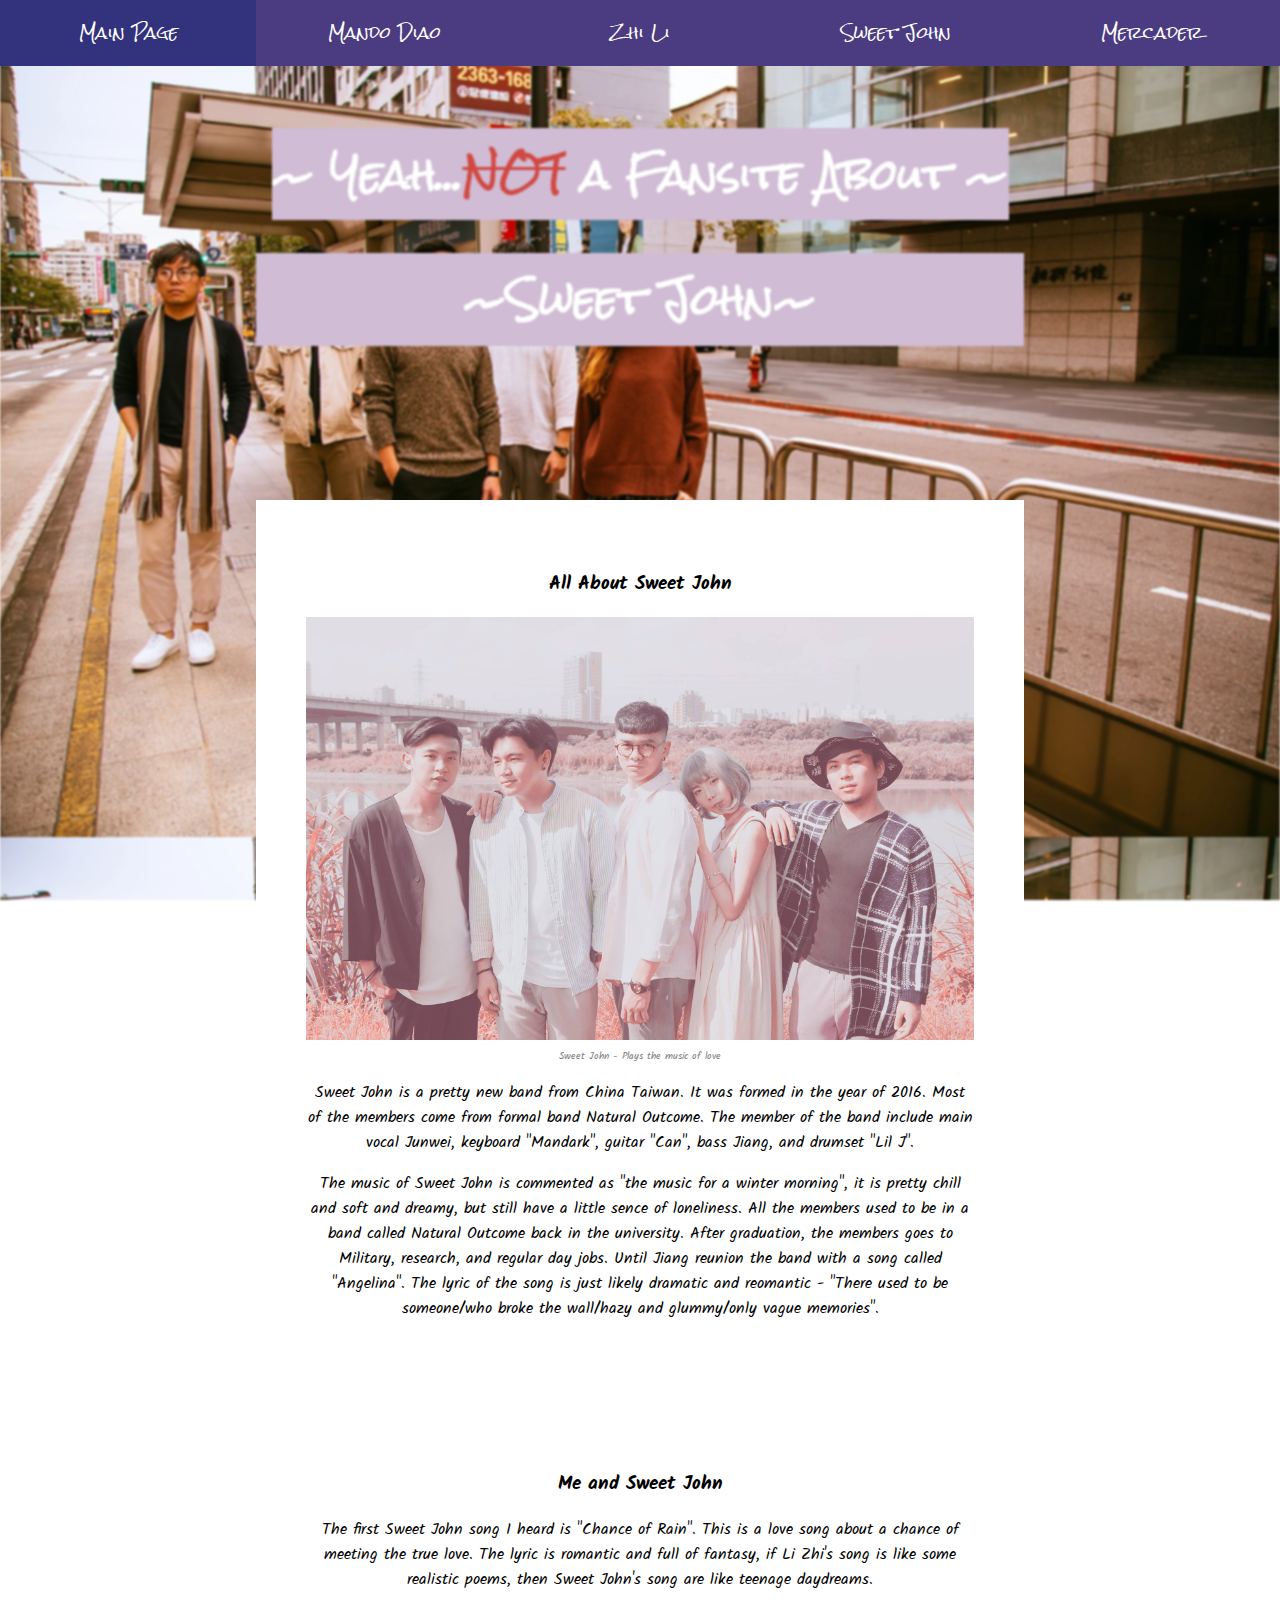
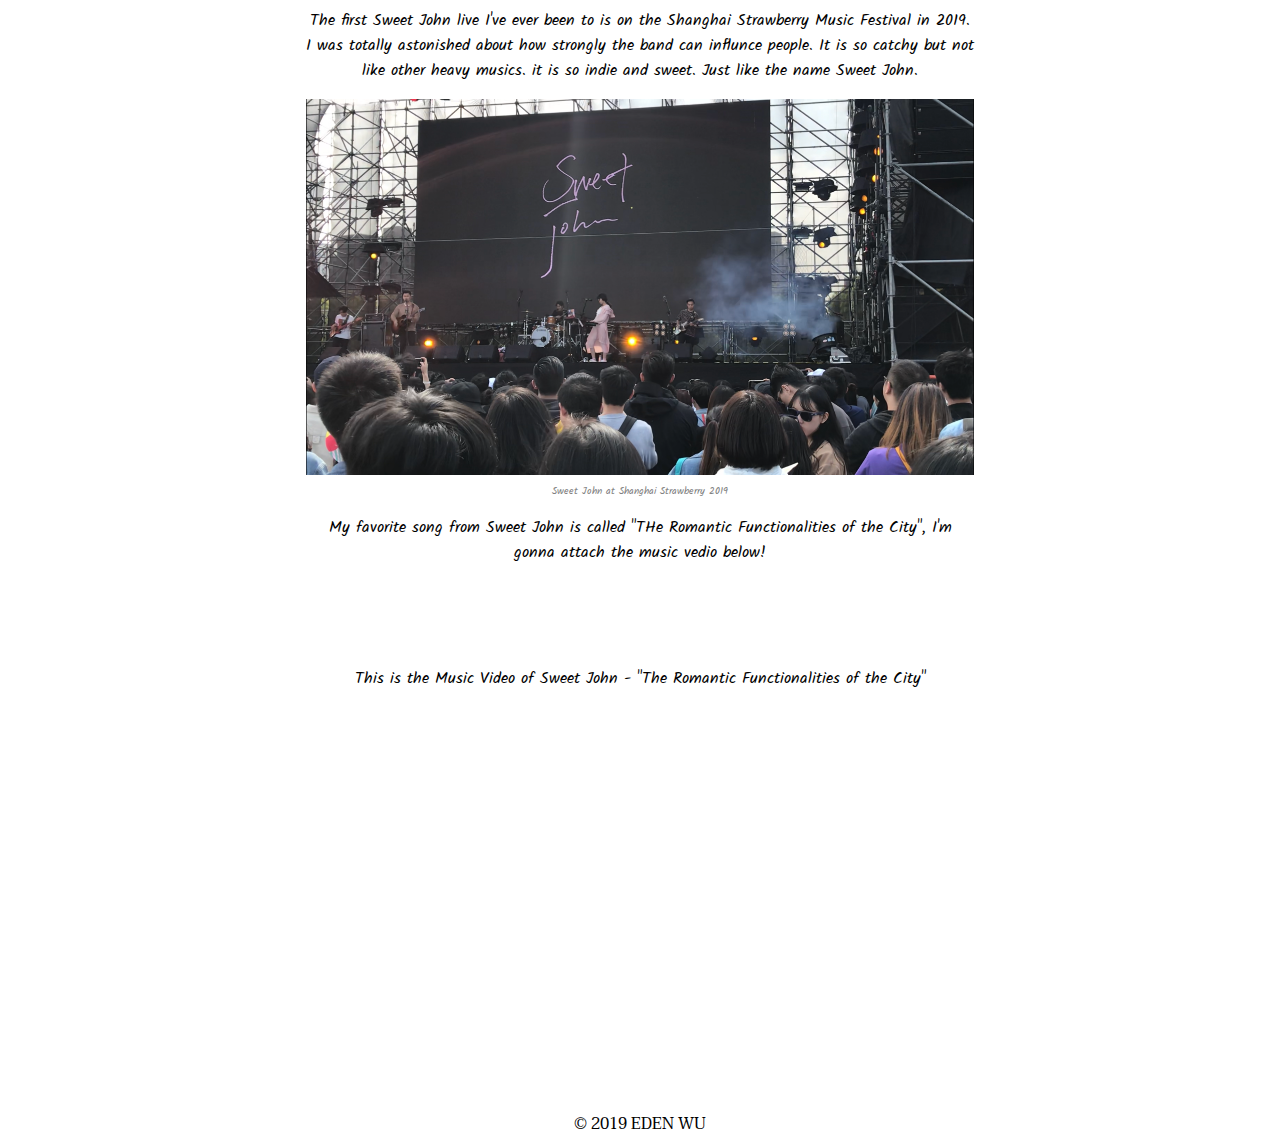
<file: assignment1b/sweet_john.html>
<!DOCTYPE html>
<html>
<head>
	<title>Anti-fansite Sweet John fansite</title>
	<link rel="stylesheet" type="text/css" href="css/sweet.css">
</head>
<body>
<nav>
	<li id="nav-1" class="nav-item">
		<a href="index.html">Main Page</a>
	</li>
	<li id="nav-2" class="nav-item">
		<a href="mando_diao.html">Mando Diao</a>
	</li>
	<li id="nav-3" class="nav-item">
		<a href="lizhi.html">Zhi Li</a>
	</li>
	<li id="nav-4" class="nav-item">
		<a href='sweet_john.html'>Sweet John</a>
	</li>
	<li id="nav-5" class="nav-item">
		<a href='mercader.html'>Mercader</a>
	</li>
</nav>

<div class="header">
	<h2 style="display: inline;">~ Yeah...</h2><h2 style="display: inline;color: rgb(209,72,66);text-decoration:line-through;">NOT</h2><h2 style="display: inline;"> a Fansite About ~</h2> <h2>~Sweet John~</h2>
</div>
<article>
	<section id="col-0"></section>
	<section id="col-1">
		<h3>All About Sweet John</h3>
		
		<img src="image/Sweet-1.jpg" width="100%">
		<aside>Sweet John - Plays the music of love</aside>

		<p>Sweet John is a pretty new band from China Taiwan. It was formed in the year of 2016. Most of the members come from formal band Natural Outcome. The member of the band include main vocal Junwei, keyboard "Mandark", guitar "Can", bass Jiang, and drumset "Lil J". </p>
		<p>The music of Sweet John is commented as "the music for a winter morning", it is pretty chill and soft and dreamy, but still have a little sence of loneliness. All the members used to be in a band called Natural Outcome back in the university. After graduation, the members goes to Military, research, and regular day jobs. Until Jiang reunion the band with a song called "Angelina". The lyric of the song is just likely dramatic and reomantic - "There used to be someone/who broke the wall/hazy and glummy/only vague memories".</p>
		
	</section>
		
	<section id="col-2">
		<h3>Me and Sweet John</h3>
		<p>The first Sweet John song I heard is "Chance of Rain". This is a love song about a chance of meeting the true love. The lyric is romantic and full of fantasy, if Li Zhi's song is like some realistic poems, then Sweet John's song are like teenage daydreams.</p>
		<p>The first Sweet John live I've ever been to is on the Shanghai Strawberry Music Festival in 2019. I was totally astonished about how strongly the band can influnce people. It is so catchy but not like other heavy musics. it is so indie and sweet. Just like the name Sweet John.</p>
		<img src="image/Sweet-3.PNG" width="100%" >
		<aside>Sweet John at Shanghai Strawberry 2019</aside>
		<p>My favorite song from Sweet John is called "THe Romantic Functionalities of the City", I'm gonna attach the music vedio below!</p>
	</section>

	<section id="col-3">
		<p>This is the Music Video of Sweet John - "The Romantic Functionalities of the City"</p>
	  	<iframe width="100%" height="80%" src="https://www.youtube.com/embed/YMtZtm14i74" frameborder="0" allow="accelerometer; autoplay; encrypted-media; gyroscope; picture-in-picture" allowfullscreen></iframe>
	</section>
</article>

<footer>© 2019 EDEN WU</footer>
</body>
</html>
</file>
<file: assignment1b/css/style.css>
@import url('https://fonts.googleapis.com/css?family=Abril+Fatface|Kalam:700|Merriweather|Monoton|New+Rocker|Playfair+Display+SC:700|Rock+Salt|Taviraj:700&display=swap');
* {
  box-sizing: border-box;
}

body {
  margin: 0px;
}

nav {
  z-index: 9;
  position: fixed;
  list-style-type: none;
  margin: 0;
  padding: 0;
  overflow: hidden;
  background-color: rgb(75,60,130);
  font-family: 'Rock Salt', cursive;
  width: 100%;
}

li {
  width: 20%;
  float: left;
}

li a {
  display: block;
  color: white;
  text-align: center;
  padding: 14px 16px;
  text-decoration: none;
}

li a:hover {
  background-color: rgb(50,50,125);
}
section{
  position: relative;
  float: left;
  width: 60%;
  text-align: center;
  margin-left: 20%;
  margin-right: 20%;
  padding: 10px;
  font-family: 'Kalam', cursive;
  padding: 50px;

}
article{
  z-index: 4;
}
#col-0{
  background-color: white;
  height: 400px;
  z-index: 1;
}
#col-1{
  /*background-color: rgb(145,140,225);*/
  background-color: white;
  height: 900px;
  z-index: 4;
}
#col-2{
  /*background-color: rgb(242,172,241);*/
  background-color: white;
  height: 900px;
  z-index: 4;
}
#col-3{
  /*background-color: rgb(247,206,219);*/
  background-color: white;
  height: 1000px;
  z-index: 4;
}
#form{
  background-color: white;
  height: 1000px;
  z-index: 4;
}
.header {
  position: fixed;
  z-index: 2;
  width: 100%;
  height: 100%;
  padding-top: 10%;
  padding-bottom: 5%;
  padding-left: 20%;
  padding-right: 20%;
  text-align: center;
  font-size: 26px;
  font-family: 'Rock Salt', cursive;
  color: white;
  background: url(../image/bg4.jpg);
  background-size:100%;
  filter: blur(1px);
}
h2{
  background-color: rgb(200,105,165);
}
aside{
  color: grey;
  font-size: 10px;
}

footer {
  z-index: 3;
  position: relative;
  font-family: 'Taviraj', serif;
  background-color: white;
  color: black;
  float: left;
  width: 60%;
  text-align: center;
  margin-left: 20%;
  margin-right: 20%;
  padding: 10px;
}
</file>
<file: assignment4/style.css>
body{
	color: rgb(240,240,228);
	font-family: 'PT Sans Narrow', sans-serif;
	font-size: 18px;
	background-color: rgb(40,41,35);
}
h1{
	font-family: 'Abril Fatface', cursive;
	font-size: 54px;
	font-weight: bolder;
	color: rgb(240,240,228);
}
input{
	color: rgb(240,240,240);
	border: 0;
	font-size: 40px;
	font-family: 'Anton', sans-serif;
	background-color: rgb(40,41,35);
	
}

section{
	margin: 0;
	border-left: 10px solid rgb(112,46,54);

	padding: 1%;
	position: relative;
	float: left;
	width: 47%;
	height: 1000px;
	background-color: rgb(40,41,35);
}
#sec-3{
	font-size: 30px;
}
#sec-4 input{
	position: relative;
	background-color: rgb(235,237,239);
	font-size: 24px;
	margin-top: 10px;
	margin-left: 40px;
	color: rgb(40,40,40);
	border: 5px solid rgb(58,57,47);
}
#sec-4 p{
	display: inline-block;
	width: 120px;
}
#demo{
	display: block;
	height: auto;
}
#sec-5{
	border-left: 10px solid rgb(166,226,44);
	background-color: rgb(235,237,239);
	color: rgb(48,48,48);
	display: inline-block;
}
#sec-5 p{
	display: inline-block;
	width: 100%;
	margin-top: 10px;
}
#sec-5 #reciept-title{
	font-family: 'Abril Fatface', cursive;
}

ul{
	display: inline-block;
	width: 100%;
	position: relative;
}
ul li{
	position: relative;
	margin-left: 20%;
	width: 60%;
	background-color: rgb(188,255,50);
	color: black;
	list-style-type: none;
	text-shadow: 2px 2px 1px grey;
	font-family: 'Abril Fatface', cursive;
	text-align: center;
	border-top: 1px solid rgb(40,41,35);
	border-bottom: 1px solid rgb(40,41,35);
	height: 40px;
	padding-top: 15px;

}
ul button{
	padding-top: 0;
	margin-top: 0;
	font-size: 24px;
	margin-left: 10px;
	position: relative;
	margin-right: 20px;
	border: none;
}
</file>
<file: assignment6/style.css>
body {

	font-family: 'Julius Sans One', sans-serif;
	background: black;
	color: white;
}
form{
	padding-top: 20px;
	padding-left: 20px;
	background: white;
	color:black;
}


h1 {
	color: white;

}

input[type=button], input[type=submit], input[type=reset] {
  background-color: black;
  border: none;
  color: white;
  padding: 16px 32px;
  text-decoration: none;
  margin: 4px 2px;
  cursor: pointer;
}
</file>
<file: Web Design-assignment 1/css/style.css>
@font-face{
    	font-family: 'Poster';
    	src : url('../font/RockingPoster.ttf');
	}
	@font-face{
    	font-family: 'Rock';
    	src : url('../font/RockSalt.ttf');
	}
	@font-face{
    	font-family: 'Oasis';
    	src : url('../font/OASIS.TTF');
	}

	body {

	}

	h1 {

	}

	a {
		text-decoration: none;
		color:inherit;
	}

	a:hover {

	}
	.header {
		background-color: rgb(159,38,32);
		font-size: 28px;
		padding-left: 20%;
		color: white;
		text-align: center;
		padding-top: 5%;
		padding-bottom: 5%;
		font-family: 'Oasis';
		font-weight: bold;
	}

	.navbar {
		display: inline-block;
		color: white;
		position:fixed;
		margin: 0px;
		background-color: rgb(70,154,180);
		font-size: 25px;
		float: left;
		top:0px;
  		left:0px;
		padding-bottom: 40%;
		padding-top: 10%;
		font-family: 'Poster';
		padding-right: 2%;
		padding-left:2%;
		font-weight: bold;
		line-height: 200%;
	}
	.nav-item {
		color: white;
	}

	.content {
		background-color: rgb(36,33,32);
		margin-left: 200px;
		color: white;
		padding-top: 10px;
		padding-bottom: 150px;
		font-family: "Rock";
		padding-right: 40px;
		padding-left: 60px;
	}

	.footer {
		background-color: rgb(159,38,32);
		color: white;
		text-align: center;
		padding-top: 2%;
		padding-bottom: 2%;
		font-family: sans-serif;
		font-weight: thin;
		padding-left: 20%;
	}
	#portrait {
		display: inline-block;
		

	}
	#youth {
		color: rgb(241,175,64);
		display: inline;
		text-decoration:underline;
	}
</file>
<file: assignment1b/css/li.css>
@import url('https://fonts.googleapis.com/css?family=Abril+Fatface|Kalam:700|Merriweather|Monoton|New+Rocker|Playfair+Display+SC:700|Rock+Salt|Taviraj:700&display=swap');
* {
  box-sizing: border-box;
}

body {
  margin: 0px;
}

nav {
  z-index: 9;
  position: fixed;
  list-style-type: none;
  margin: 0;
  padding: 0;
  overflow: hidden;
  background-color: rgb(75,60,130);
  font-family: 'Rock Salt', cursive;
  width: 100%;
}

li {
  width: 20%;
  float: left;
}

li a {
  display: block;
  color: white;
  text-align: center;
  padding: 14px 16px;
  text-decoration: none;
}

li a:hover {
  background-color: rgb(50,50,125);
}
section{
  position: relative;
  float: left;
  width: 60%;
  text-align: center;
  margin-left: 20%;
  margin-right: 20%;
  padding: 10px;
  font-family: 'Kalam', cursive;
  padding: 50px;

}
article{
  z-index: 4;
}
#col-0{
  background-color: white;
  height: 500px;
  z-index: 1;
}
#col-1{
  /*background-color: rgb(145,140,225);*/
  background-color: white;
  height: 1000px;
  z-index: 4;
}
#col-2{
  /*background-color: rgb(242,172,241);*/
  background-color: white;
  height: 920px;
  z-index: 4;
}
#col-3{
  /*background-color: rgb(247,206,219);*/
  background-color: white;
  height: 500px;
  z-index: 4;
}
.header {
  position: fixed;
  z-index: 2;
  width: 100%;
  height: 100%;
  padding-top: 10%;
  padding-bottom: 5%;
  padding-left: 20%;
  padding-right: 20%;
  text-align: center;
  font-size: 26px;
  font-family: 'Rock Salt', cursive;
  color: white;
  background: url(../image/Li-1.jpg);
  background-size:100%;
  filter: blur(1px);
}
h2{
  background-color: rgb(110,160,220);
}
aside{
  color: grey;
  font-size: 10px;
}

footer {
  z-index: 3;
  position: relative;
  font-family: 'Taviraj', serif;
  background-color: white;
  color: black;
  float: left;
  width: 60%;
  text-align: center;
  margin-left: 20%;
  margin-right: 20%;
  padding: 10px;
}
</file>
<file: assignment1b/css/mando.css>
@import url('https://fonts.googleapis.com/css?family=Abril+Fatface|Kalam:700|Merriweather|Monoton|New+Rocker|Playfair+Display+SC:700|Rock+Salt|Taviraj:700&display=swap');
* {
  box-sizing: border-box;
}

body {
  margin: 0px;
}

nav {
  z-index: 9;
  position: fixed;
  list-style-type: none;
  margin: 0;
  padding: 0;
  overflow: hidden;
  background-color: rgb(75,60,130);
  font-family: 'Rock Salt', cursive;
  width: 100%;
}

li {
  width: 20%;
  float: left;
}

li a {
  display: block;
  color: white;
  text-align: center;
  padding: 14px 16px;
  text-decoration: none;
}

li a:hover {
  background-color: rgb(50,50,125);
}
section{
  position: relative;
  float: left;
  width: 60%;
  text-align: center;
  margin-left: 20%;
  margin-right: 20%;
  padding: 10px;
  font-family: 'Kalam', cursive;
  padding: 50px;

}
article{
  z-index: 4;
}
#col-0{
  background-color: white;
  height: 500px;
  z-index: 1;
}
#col-1{
  /*background-color: rgb(145,140,225);*/
  background-color: white;
  height: 700px;
  z-index: 4;
}
#col-2{
  /*background-color: rgb(242,172,241);*/
  background-color: white;
  height: 920px;
  z-index: 4;
}
#col-3{
  /*background-color: rgb(247,206,219);*/
  background-color: white;
  height: 500px;
  z-index: 4;
}
.header {
  position: fixed;
  z-index: 2;
  width: 100%;
  height: 100%;
  padding-top: 10%;
  padding-bottom: 5%;
  padding-left: 20%;
  padding-right: 20%;
  text-align: center;
  font-size: 26px;
  font-family: 'Rock Salt', cursive;
  color: white;
  background: url(../image/Mando-3.jpg);
  background-size:100%;
  filter: blur(1px);
}
h2{
  background-color: rgb(200,105,165);
}
aside{
  color: grey;
  font-size: 10px;
}

footer {
  z-index: 3;
  position: relative;
  font-family: 'Taviraj', serif;
  background-color: white;
  color: black;
  float: left;
  width: 60%;
  text-align: center;
  margin-left: 20%;
  margin-right: 20%;
  padding: 10px;
}
</file>
<file: assignment1b/css/sweet.css>
@import url('https://fonts.googleapis.com/css?family=Abril+Fatface|Kalam:700|Merriweather|Monoton|New+Rocker|Playfair+Display+SC:700|Rock+Salt|Taviraj:700&display=swap');
* {
  box-sizing: border-box;
}

body {
  margin: 0px;
}

nav {
  z-index: 9;
  position: fixed;
  list-style-type: none;
  margin: 0;
  padding: 0;
  overflow: hidden;
  background-color: rgb(75,60,130);
  font-family: 'Rock Salt', cursive;
  width: 100%;
}

li {
  width: 20%;
  float: left;
}

li a {
  display: block;
  color: white;
  text-align: center;
  padding: 14px 16px;
  text-decoration: none;
}

li a:hover {
  background-color: rgb(50,50,125);
}
section{
  position: relative;
  float: left;
  width: 60%;
  text-align: center;
  margin-left: 20%;
  margin-right: 20%;
  padding: 10px;
  font-family: 'Kalam', cursive;
  padding: 50px;

}
article{
  z-index: 4;
}
#col-0{
  background-color: white;
  height: 500px;
  z-index: 1;
}
#col-1{
  /*background-color: rgb(145,140,225);*/
  background-color: white;
  height: 900px;
  z-index: 4;
}
#col-2{
  /*background-color: rgb(242,172,241);*/
  background-color: white;
  height: 800px;
  z-index: 4;
}
#col-3{
  /*background-color: rgb(247,206,219);*/
  background-color: white;
  height: 500px;
  z-index: 4;
}
.header {
  position: fixed;
  z-index: 2;
  width: 100%;
  height: 100%;
  padding-top: 10%;
  padding-bottom: 5%;
  padding-left: 20%;
  padding-right: 20%;
  text-align: center;
  font-size: 26px;
  font-family: 'Rock Salt', cursive;
  color: white;
  background: url(../image/Sweet-1.webp);
  background-size:100%;
  filter: blur(1px);
}
h2{
  background-color: rgb(208,188,212);
}
aside{
  color: grey;
  font-size: 10px;
}

footer {
  z-index: 3;
  position: relative;
  font-family: 'Taviraj', serif;
  background-color: white;
  color: black;
  float: left;
  width: 60%;
  text-align: center;
  margin-left: 20%;
  margin-right: 20%;
  padding: 10px;
}
</file>
